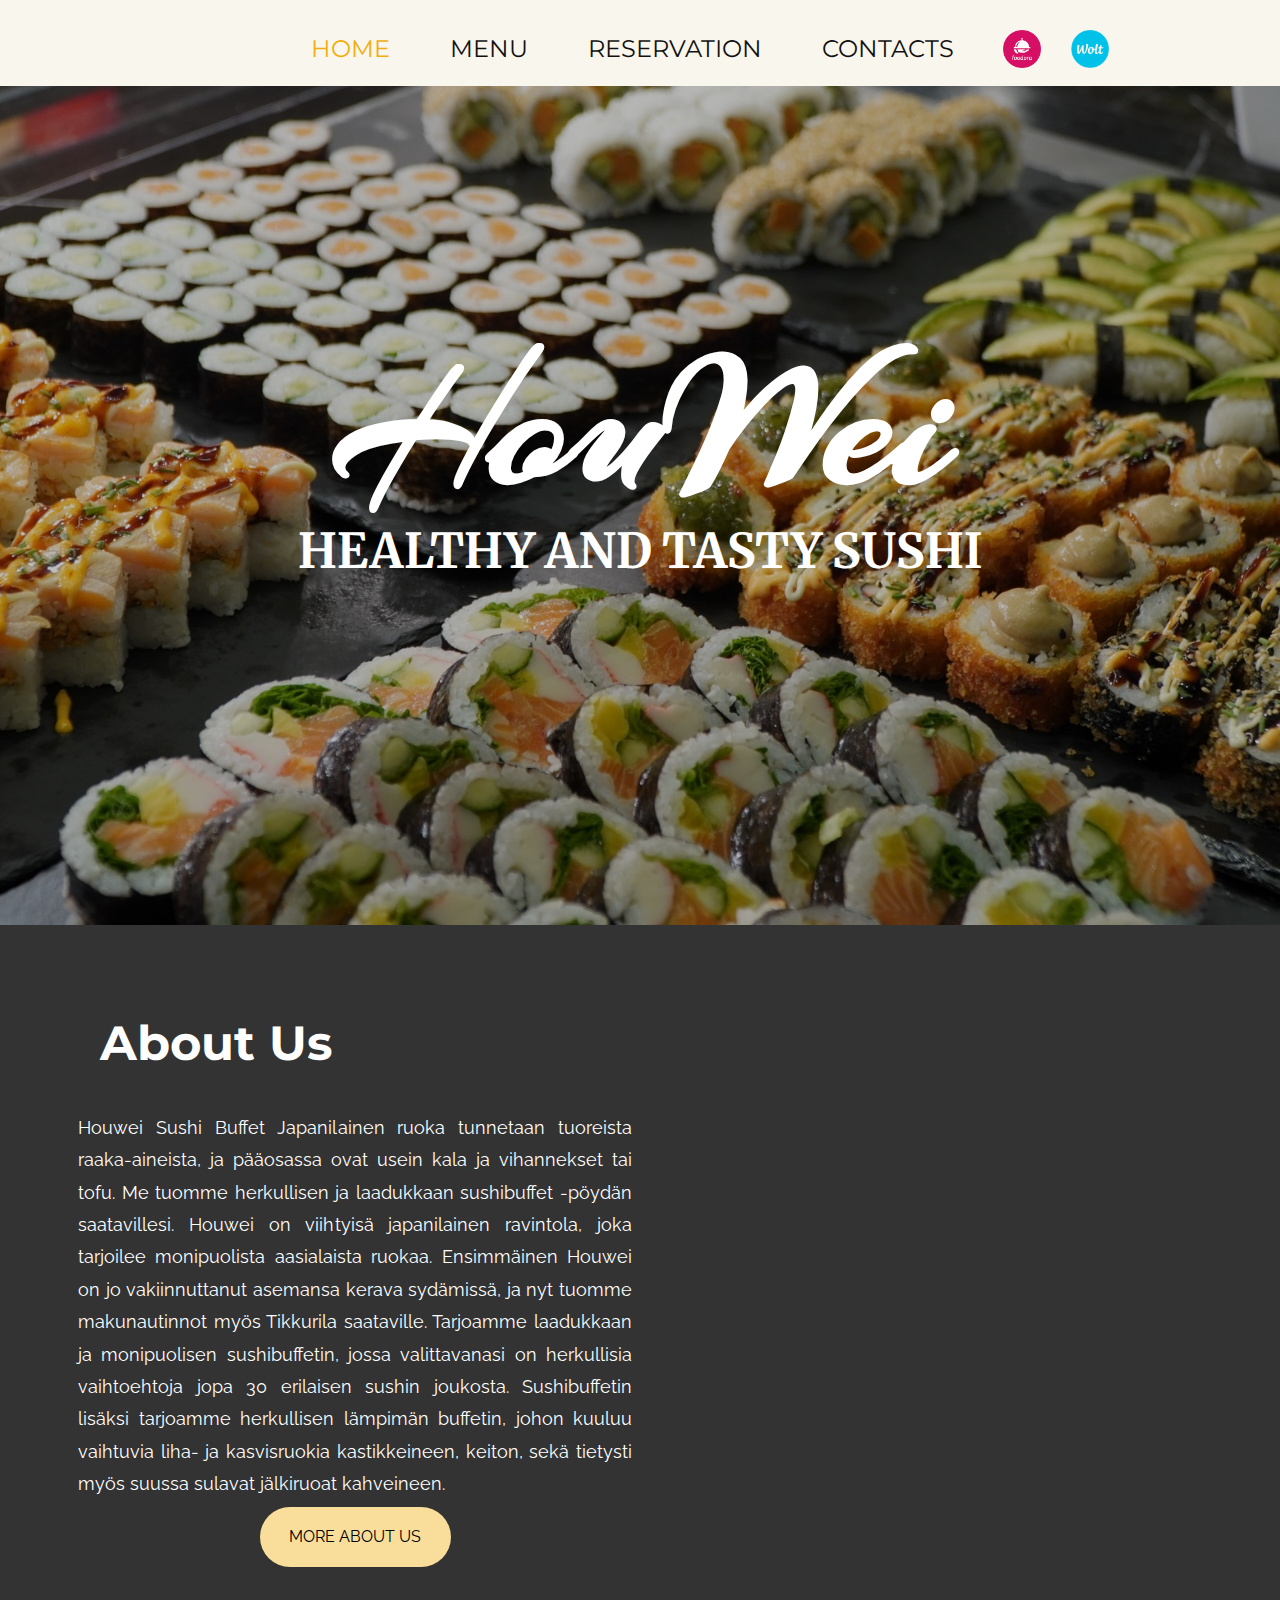
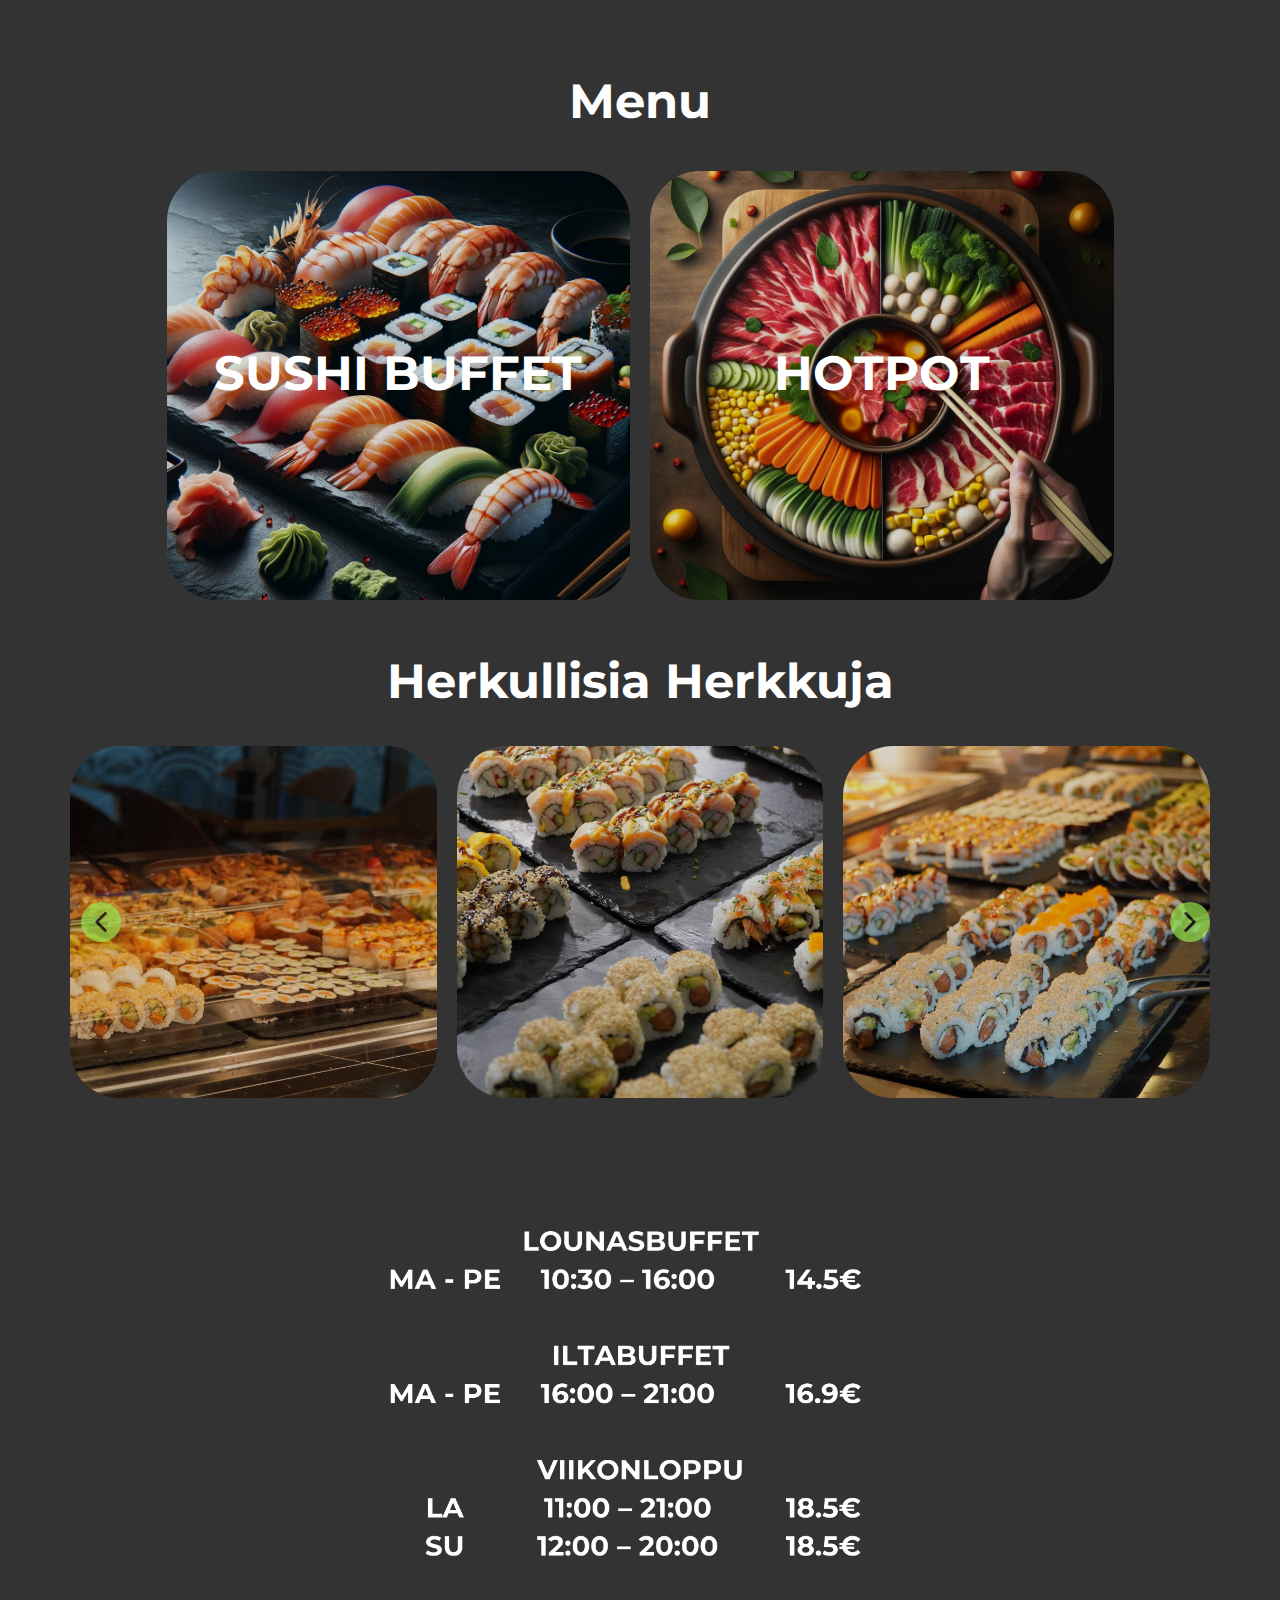
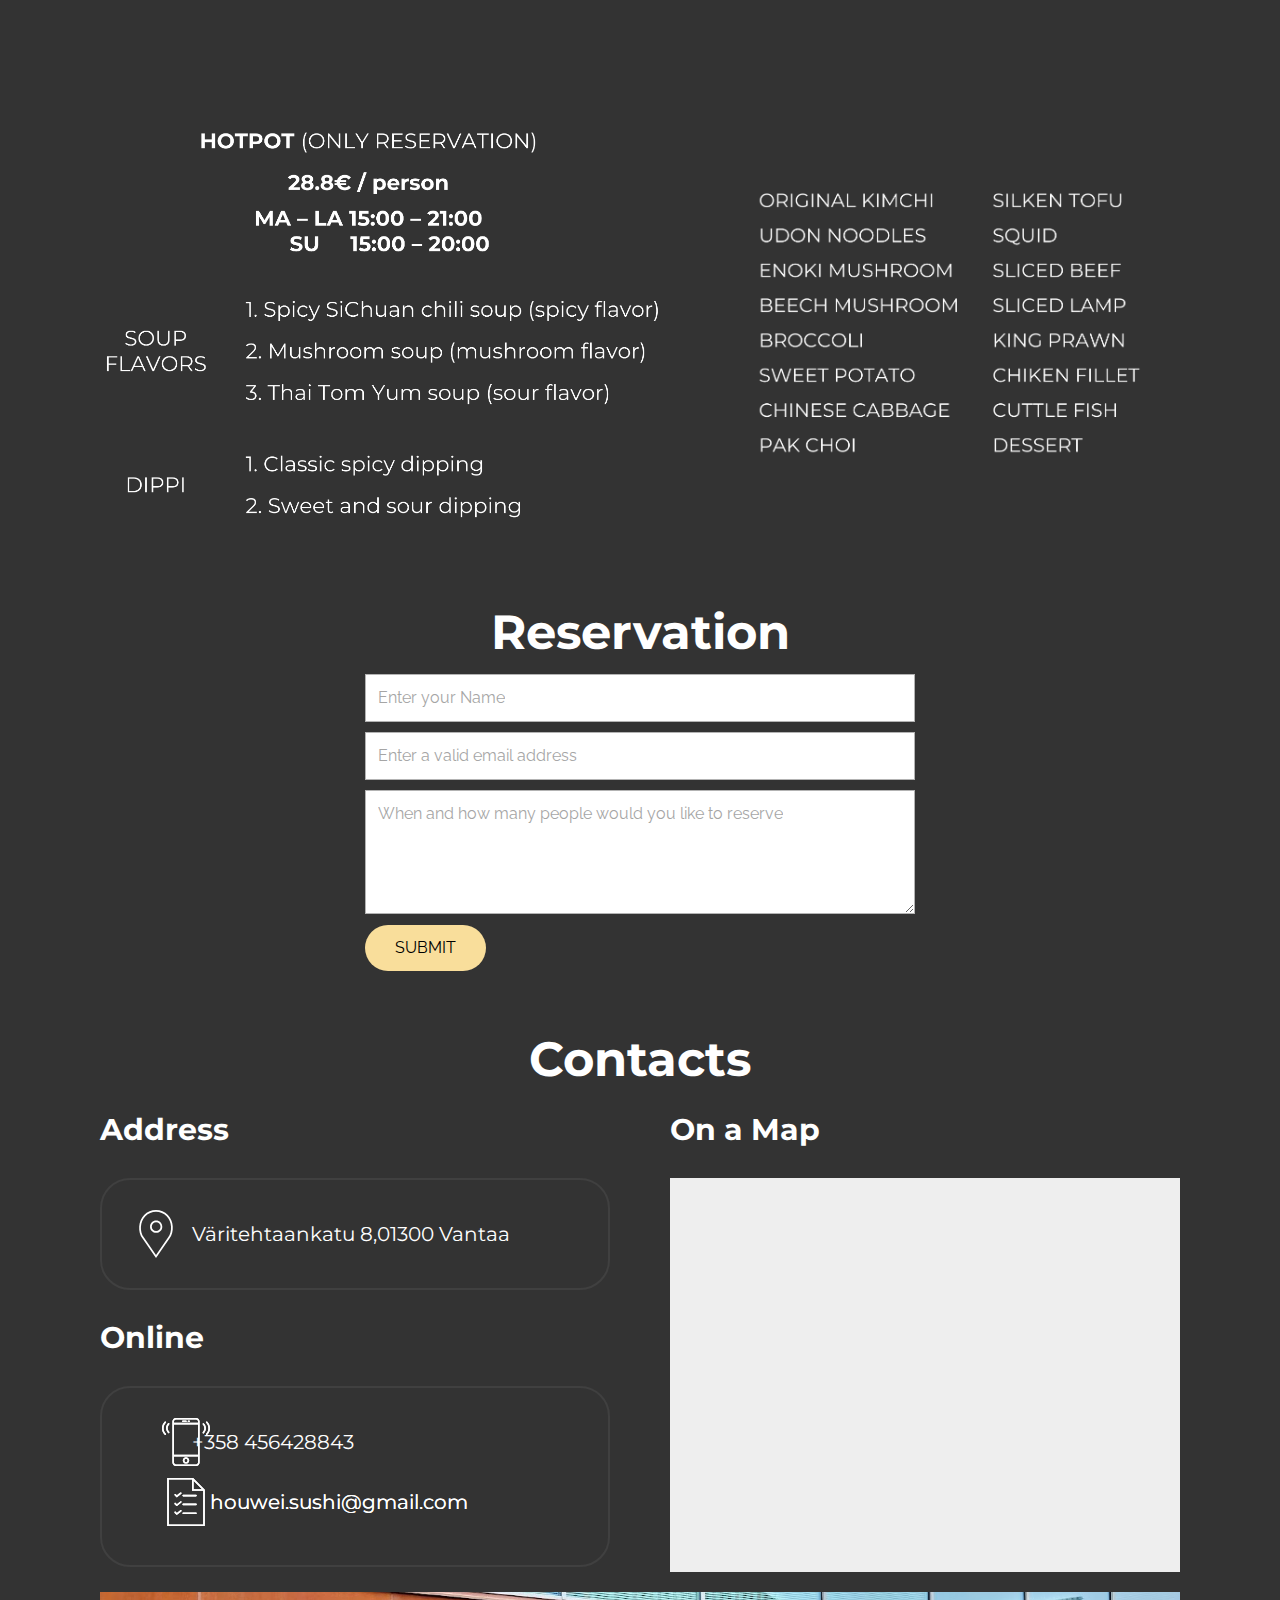
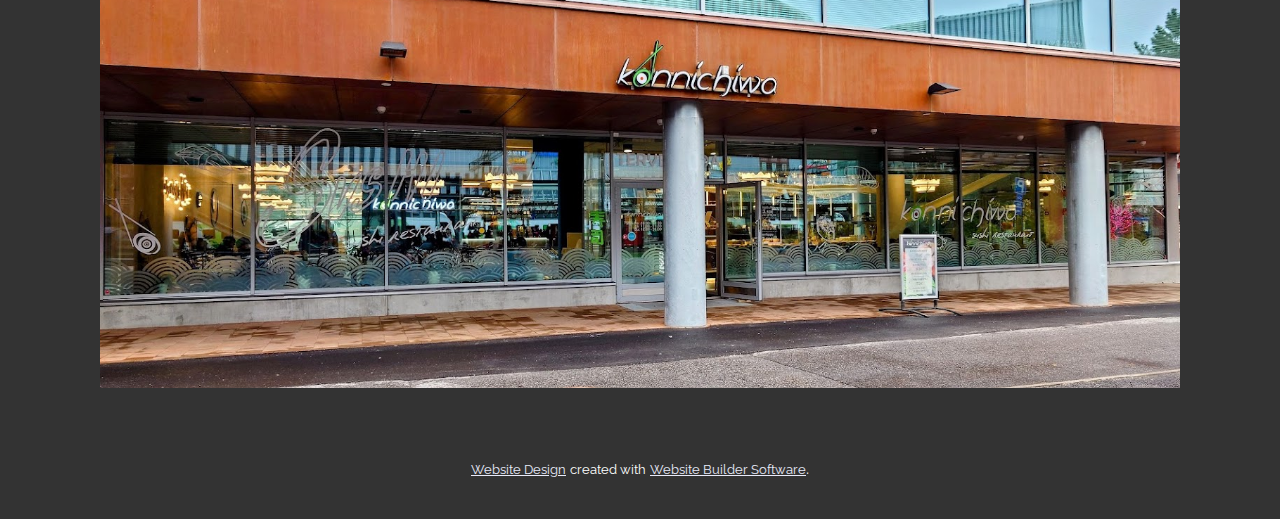
<file: index.html>
<!DOCTYPE html>
<html style="font-size: 16px;" lang="en"><head>
    <meta name="viewport" content="width=device-width, initial-scale=1.0">
    <meta charset="utf-8">
    <meta name="keywords" content="Poke Bowls, Fresh, Healthy and Tasty, to every bowl, Healthy and tasty, Healthy and tasty, on the Planet, our poke bowls, contacts">
    <meta name="description" content="">
    <title>HouWei</title>
    <link rel="stylesheet" href="nicepage.css" media="screen">
<link rel="stylesheet" href="HouWei.css" media="screen">
    <script class="u-script" type="text/javascript" src="jquery.js" defer=""></script>
    <script class="u-script" type="text/javascript" src="nicepage.js" defer=""></script>
    <meta name="generator" content="Nicepage 6.2.1, nicepage.com">
    <meta name="referrer" content="origin">
    
    <link id="u-theme-google-font" rel="stylesheet" href="https://fonts.googleapis.com/css?family=Montserrat:100,100i,200,200i,300,300i,400,400i,500,500i,600,600i,700,700i,800,800i,900,900i|Raleway:100,100i,200,200i,300,300i,400,400i,500,500i,600,600i,700,700i,800,800i,900,900i">
    <link id="u-page-google-font" rel="stylesheet" href="https://fonts.googleapis.com/css?family=Merriweather:300,300i,400,400i,700,700i,900,900i|Montserrat:100,100i,200,200i,300,300i,400,400i,500,500i,600,600i,700,700i,800,800i,900,900i|Arizonia:400">
    
    
    
    
    
    
    
    
    
    
    <script type="application/ld+json">{
		"@context": "http://schema.org",
		"@type": "Organization",
		"name": "WebSite6111993"
}</script>
    <meta name="theme-color" content="#4756c9">
    <meta property="og:title" content="HouWei">
    <meta property="og:type" content="website">
  <meta data-intl-tel-input-cdn-path="intlTelInput/"></head>
  <body data-home-page="HouWei.html" data-home-page-title="HouWei" data-path-to-root="./" data-include-products="false" class="u-body u-xl-mode" data-lang="en"><header class="u-clearfix u-header u-header" id="sec-03c7"><div class="u-clearfix u-sheet u-sheet-1">
        <nav class="u-align-center u-menu u-menu-dropdown u-offcanvas u-menu-1">
          <div class="menu-collapse u-custom-font u-font-montserrat" style="font-size: 1.5rem; letter-spacing: 0px; text-transform: uppercase; font-weight: 700;">
            <a class="u-button-style u-custom-left-right-menu-spacing u-custom-padding-bottom u-custom-text-active-color u-custom-text-hover-color u-custom-top-bottom-menu-spacing u-nav-link u-text-active-palette-1-base u-text-hover-palette-2-base" href="#">
              <svg class="u-svg-link" viewBox="0 0 24 24"><use xmlns:xlink="http://www.w3.org/1999/xlink" xlink:href="#menu-hamburger"></use></svg>
              <svg class="u-svg-content" version="1.1" id="menu-hamburger" viewBox="0 0 16 16" x="0px" y="0px" xmlns:xlink="http://www.w3.org/1999/xlink" xmlns="http://www.w3.org/2000/svg"><g><rect y="1" width="16" height="2"></rect><rect y="7" width="16" height="2"></rect><rect y="13" width="16" height="2"></rect>
</g></svg>
            </a>
          </div>
          <div class="u-custom-menu u-nav-container">
            <ul class="u-custom-font u-font-montserrat u-nav u-unstyled u-nav-1"><li class="u-nav-item"><a class="u-button-style u-nav-link u-text-active-palette-3-base u-text-hover-palette-3-light-2" href="HouWei.html" style="padding: 18px 30px;">Home</a>
</li><li class="u-nav-item"><a class="u-button-style u-nav-link u-text-active-palette-3-base u-text-hover-palette-3-light-2" href="#" style="padding: 18px 30px;">Menu</a><div class="u-nav-popup"><ul class="u-border-2 u-border-palette-1-light-3 u-h-spacing-20 u-nav u-unstyled u-v-spacing-10"><li class="u-nav-item"><a class="u-button-style u-file-link u-grey-80 u-nav-link" href="files/houwei.hinta.pdf" target="_blank">Sushi Buffet</a>
</li><li class="u-nav-item"><a class="u-button-style u-file-link u-grey-80 u-nav-link" href="files/hotpot.pdf" target="_blank">Hotpot</a>
</li></ul>
</div>
</li><li class="u-nav-item"><a class="u-button-style u-nav-link u-text-active-palette-3-base u-text-hover-palette-3-light-2" href="HouWei.html#sec-9e34" style="padding: 18px 30px;">Reservation</a>
</li><li class="u-nav-item"><a class="u-button-style u-nav-link u-text-active-palette-3-base u-text-hover-palette-3-light-2" href="HouWei.html#carousel_70b1" style="padding: 18px 30px;">Contacts</a>
</li></ul>
          </div>
          <div class="u-custom-menu u-nav-container-collapse">
            <div class="u-black u-container-style u-inner-container-layout u-opacity u-opacity-95 u-sidenav">
              <div class="u-inner-container-layout u-sidenav-overflow">
                <div class="u-menu-close"></div>
                <ul class="u-align-center u-nav u-popupmenu-items u-unstyled u-nav-3"><li class="u-nav-item"><a class="u-button-style u-nav-link" href="HouWei.html">Home</a>
</li><li class="u-nav-item"><a class="u-button-style u-nav-link" href="#">Menu</a><div class="u-nav-popup"><ul class="u-border-2 u-border-palette-1-light-3 u-h-spacing-20 u-nav u-unstyled u-v-spacing-10"><li class="u-nav-item"><a class="u-button-style u-file-link u-nav-link" href="files/houwei.hinta.pdf" target="_blank">Sushi Buffet</a>
</li><li class="u-nav-item"><a class="u-button-style u-file-link u-nav-link" href="files/hotpot.pdf" target="_blank">Hotpot</a>
</li></ul>
</div>
</li><li class="u-nav-item"><a class="u-button-style u-nav-link" href="HouWei.html#sec-9e34">Reservation</a>
</li><li class="u-nav-item"><a class="u-button-style u-nav-link" href="HouWei.html#carousel_70b1">Contacts</a>
</li></ul>
              </div>
            </div>
            <div class="u-black u-menu-overlay u-opacity u-opacity-70"></div>
          </div>
        </nav>
        <img class="u-image u-image-contain u-image-default u-preserve-proportions u-image-1" src="images/kisspng-foodora-gmbh-take-out-delivery-street-food-restaur-5b2f4567c7b182.229802861529824615818.png" alt="" data-image-width="512" data-image-height="512" data-href="https://www.foodora.fi/restaurant/otqb/houwei-sushi-tikkurila" data-target="_blank">
        <img class="u-image u-image-contain u-image-default u-image-2" src="images/wolt.png" alt="" data-image-width="472" data-image-height="471" data-href="https://wolt.com/fi/fin/vantaa/restaurant/houwei-tikkurila" data-target="_blank">
      </div></header>
    <section class="u-clearfix u-container-align-center u-image u-shading u-section-1" id="sec-0f12" data-image-width="6000" data-image-height="3191">
      <div class="u-clearfix u-sheet u-sheet-1">
        <h1 class="u-align-center u-custom-font u-text u-text-body-alt-color u-text-default u-text-1">HouWei</h1>
        <h2 class="u-align-center u-custom-font u-font-merriweather u-text u-text-default u-text-2">Healthy and Tasty Sushi</h2>
      </div>
    </section>
    <section class="u-clearfix u-grey-80 u-section-2" id="sec-0fbc">
      <div class="u-clearfix u-sheet u-sheet-1">
        <div class="data-layout-selected u-clearfix u-expanded-width u-layout-wrap u-layout-wrap-1">
          <div class="u-layout">
            <div class="u-layout-row">
              <div class="u-align-center-xs u-container-style u-layout-cell u-size-30 u-layout-cell-1">
                <div class="u-container-layout u-container-layout-1">
                  <h2 class="u-align-center-lg u-align-center-md u-align-center-sm u-align-center-xl u-text u-text-default u-text-1">About Us</h2>
                  <p class="u-align-justify-lg u-align-justify-md u-align-justify-sm u-align-justify-xl u-text u-text-default u-text-2"> Houwei Sushi Buffet Japanilainen ruoka tunnetaan tuoreista raaka-aineista, ja pääosassa ovat usein kala ja vihannekset tai tofu. Me tuomme herkullisen ja laadukkaan sushibuffet -pöydän saatavillesi. Houwei on viihtyisä japanilainen ravintola, joka tarjoilee monipuolista aasialaista ruokaa. Ensimmäinen Houwei on jo vakiinnuttanut asemansa kerava sydämissä, ja nyt tuomme makunautinnot myös Tikkurila saataville. Tarjoamme laadukkaan ja monipuolisen sushibuffetin, jossa valittavanasi on herkullisia vaihtoehtoja jopa 30 erilaisen sushin joukosta. Sushibuffetin lisäksi tarjoamme herkullisen lämpimän buffetin, johon kuuluu vaihtuvia liha- ja kasvisruokia kastikkeineen, keiton, sekä tietysti myös suussa sulavat jälkiruoat kahveineen.</p>
                  <a href="https://www.facebook.com/konnichiwatikkurila/" class="u-align-center-xs u-btn u-button-style u-btn-1" target="_blank">more about us</a>
                </div>
              </div>
              <div class="u-container-style u-layout-cell u-size-30 u-layout-cell-2">
                <div class="u-container-layout u-valign-middle-lg u-valign-middle-md u-valign-middle-xl u-valign-top-sm u-container-layout-2">
                  <div class="u-image u-image-circle u-preserve-proportions u-image-1" alt="" data-image-width="1920" data-image-height="1080" data-animation-name="customAnimationIn" data-animation-duration="2000"></div>
                </div>
              </div>
            </div>
          </div>
        </div>
      </div>
    </section>
    <section class="u-clearfix u-grey-80 u-section-3" id="sec-3a1a">
      <div class="u-clearfix u-sheet u-sheet-1">
        <h2 class="u-align-center u-text u-text-default u-text-1">Menu</h2>
        <div class="u-align-center u-expanded-width-xs u-list u-list-1">
          <div class="u-repeater u-repeater-1">
            <div class="u-container-style u-file-link u-image u-image-round u-list-item u-radius-50 u-repeater-item u-shading u-image-1" data-image-width="1024" data-image-height="1024" data-href="files/houwei.hinta.pdf" data-target="_blank">
              <div class="u-container-layout u-similar-container u-valign-middle-xs u-container-layout-1">
                <h6 class="u-align-center u-text u-text-default u-text-2">
                  <a class="u-active-none u-border-none u-btn u-button-link u-button-style u-file-link u-hover-none u-none u-text-body-alt-color u-btn-1" href="files/houwei.hinta.pdf" target="_blank">SuSHI Buffet</a>
                </h6>
              </div>
            </div>
            <div class="u-container-style u-file-link u-image u-image-round u-list-item u-radius-50 u-repeater-item u-shading u-image-2" data-image-width="1024" data-image-height="1024" data-href="files/hotpot.pdf" data-target="_blank">
              <div class="u-container-layout u-similar-container u-valign-middle-xs u-container-layout-2">
                <h6 class="u-align-center u-text u-text-default u-text-3">
                  <a class="u-active-none u-border-none u-btn u-button-link u-button-style u-file-link u-hover-none u-none u-text-body-alt-color u-btn-2" href="files/hotpot.pdf" target="_blank">Hotpot</a>
                </h6>
              </div>
            </div>
          </div>
        </div>
      </div>
    </section>
    <section class="u-clearfix u-grey-80 u-section-4" id="carousel_8b63">
      <div class="u-clearfix u-sheet u-sheet-1">
        <h2 class="u-align-center u-text u-text-default u-text-1"> Herkullisia Herkkuja</h2>
        <div class="u-expanded-width u-layout-horizontal u-list u-list-1">
          <div class="u-repeater u-repeater-1">
            <div class="u-container-style u-image u-image-round u-list-item u-radius-50 u-repeater-item u-shading u-image-1" data-image-width="6000" data-image-height="4000">
              <div class="u-container-layout u-similar-container u-container-layout-1"></div>
            </div>
            <div class="u-container-align-center u-container-style u-image u-image-round u-list-item u-radius-50 u-repeater-item u-shading u-image-2" data-image-width="6000" data-image-height="4000">
              <div class="u-container-layout u-similar-container u-container-layout-2"></div>
            </div>
            <div class="u-container-align-center u-container-style u-image u-image-round u-list-item u-radius-50 u-repeater-item u-shading u-image-3" data-image-width="6000" data-image-height="4000">
              <div class="u-container-layout u-similar-container u-container-layout-3"></div>
            </div>
            <div class="u-container-align-center u-container-style u-image u-image-round u-list-item u-radius-50 u-repeater-item u-shading u-image-4" data-image-width="6000" data-image-height="4000">
              <div class="u-container-layout u-similar-container u-container-layout-4"></div>
            </div>
            <div class="u-container-align-center u-container-style u-image u-image-round u-list-item u-radius-50 u-repeater-item u-shading u-image-5" data-image-width="6000" data-image-height="4000">
              <div class="u-container-layout u-similar-container u-container-layout-5"></div>
            </div>
            <div class="u-container-align-center u-container-style u-image u-image-round u-list-item u-radius-50 u-repeater-item u-shading u-image-6" data-image-width="6000" data-image-height="4000">
              <div class="u-container-layout u-similar-container u-container-layout-6"></div>
            </div>
            <div class="u-container-align-center u-container-style u-image u-image-round u-list-item u-radius-50 u-repeater-item u-shading u-image-7" data-image-width="6000" data-image-height="4000">
              <div class="u-container-layout u-similar-container u-container-layout-7"></div>
            </div>
            <div class="u-container-align-center u-container-style u-image u-image-round u-list-item u-radius-50 u-repeater-item u-shading u-image-8" data-image-width="1953" data-image-height="1123">
              <div class="u-container-layout u-similar-container u-container-layout-8"></div>
            </div>
            <div class="u-container-align-center u-container-style u-image u-image-round u-list-item u-radius-50 u-repeater-item u-shading u-image-9" data-image-width="6000" data-image-height="4000">
              <div class="u-container-layout u-similar-container u-container-layout-9"></div>
            </div>
            <div class="u-container-align-center u-container-style u-image u-image-round u-list-item u-radius-50 u-repeater-item u-shading u-image-10" data-image-width="6000" data-image-height="4000">
              <div class="u-container-layout u-similar-container u-container-layout-10"></div>
            </div>
            <div class="u-container-align-center u-container-style u-image u-image-round u-list-item u-radius-50 u-repeater-item u-shading u-image-11" data-image-width="6000" data-image-height="4000">
              <div class="u-container-layout u-similar-container u-container-layout-11"></div>
            </div>
          </div>
          <a class="u-gallery-nav u-gallery-nav-prev u-icon-circle u-opacity u-opacity-70 u-palette-4-base u-spacing-10 u-text-body-color u-gallery-nav-1" href="#" role="button">
            <span aria-hidden="true">
              <svg viewBox="0 0 451.847 451.847"><path d="M97.141,225.92c0-8.095,3.091-16.192,9.259-22.366L300.689,9.27c12.359-12.359,32.397-12.359,44.751,0
c12.354,12.354,12.354,32.388,0,44.748L173.525,225.92l171.903,171.909c12.354,12.354,12.354,32.391,0,44.744
c-12.354,12.365-32.386,12.365-44.745,0l-194.29-194.281C100.226,242.115,97.141,234.018,97.141,225.92z"></path></svg>
            </span>
            <span class="sr-only">
              <svg viewBox="0 0 451.847 451.847"><path d="M97.141,225.92c0-8.095,3.091-16.192,9.259-22.366L300.689,9.27c12.359-12.359,32.397-12.359,44.751,0
c12.354,12.354,12.354,32.388,0,44.748L173.525,225.92l171.903,171.909c12.354,12.354,12.354,32.391,0,44.744
c-12.354,12.365-32.386,12.365-44.745,0l-194.29-194.281C100.226,242.115,97.141,234.018,97.141,225.92z"></path></svg>
            </span>
          </a>
          <a class="u-gallery-nav u-gallery-nav-next u-icon-circle u-opacity u-opacity-70 u-palette-4-base u-spacing-10 u-text-body-color u-gallery-nav-2" href="#" role="button">
            <span aria-hidden="true">
              <svg viewBox="0 0 451.846 451.847"><path d="M345.441,248.292L151.154,442.573c-12.359,12.365-32.397,12.365-44.75,0c-12.354-12.354-12.354-32.391,0-44.744
L278.318,225.92L106.409,54.017c-12.354-12.359-12.354-32.394,0-44.748c12.354-12.359,32.391-12.359,44.75,0l194.287,194.284
c6.177,6.18,9.262,14.271,9.262,22.366C354.708,234.018,351.617,242.115,345.441,248.292z"></path></svg>
            </span>
            <span class="sr-only">
              <svg viewBox="0 0 451.846 451.847"><path d="M345.441,248.292L151.154,442.573c-12.359,12.365-32.397,12.365-44.75,0c-12.354-12.354-12.354-32.391,0-44.744
L278.318,225.92L106.409,54.017c-12.354-12.359-12.354-32.394,0-44.748c12.354-12.359,32.391-12.359,44.75,0l194.287,194.284
c6.177,6.18,9.262,14.271,9.262,22.366C354.708,234.018,351.617,242.115,345.441,248.292z"></path></svg>
            </span>
          </a>
        </div>
      </div>
    </section>
    <section class="u-clearfix u-color-scheme-u10 u-grey-80 u-section-5" id="sec-add0">
      <div class="u-clearfix u-sheet u-sheet-1">
        <div class="data-layout-selected u-clearfix u-expanded-width u-gutter-0 u-layout-wrap u-layout-wrap-1">
          <div class="u-gutter-0 u-layout">
            <div class="u-layout-row">
              <div class="u-size-60">
                <div class="u-layout-col">
                  <div class="u-align-left u-container-style u-layout-cell u-left-cell u-size-60 u-layout-cell-1">
                    <div class="u-container-layout u-valign-middle-xl u-container-layout-1">
                      <img class="u-absolute-hcenter-lg u-absolute-hcenter-md u-absolute-hcenter-sm u-absolute-hcenter-xs u-expanded-height-lg u-expanded-height-md u-expanded-height-sm u-expanded-height-xs u-image u-image-contain u-image-default u-image-1" src="images/price_buffet.png" alt="" data-image-width="3641" data-image-height="2410">
                    </div>
                  </div>
                </div>
              </div>
            </div>
          </div>
        </div>
      </div>
    </section>
    <section class="u-clearfix u-color-scheme-u10 u-grey-80 u-section-6" id="carousel_8781">
      <div class="u-clearfix u-sheet u-valign-middle-xl u-sheet-1">
        <div class="data-layout-selected u-clearfix u-expanded-width u-gutter-0 u-layout-wrap u-layout-wrap-1">
          <div class="u-gutter-0 u-layout">
            <div class="u-layout-row">
              <div class="u-size-60">
                <div class="u-layout-col">
                  <div class="u-align-left u-container-style u-layout-cell u-left-cell u-size-60 u-layout-cell-1">
                    <div class="u-container-layout u-container-layout-1">
                      <img class="u-image u-image-contain u-image-default u-image-1" src="images/price_hotpot4.png" alt="" data-image-width="4630" data-image-height="3190">
                      <img class="u-image u-image-contain u-image-default u-image-2" src="images/material_hotpot1.png" alt="" data-image-width="3905" data-image-height="2449">
                    </div>
                  </div>
                </div>
              </div>
            </div>
          </div>
        </div>
      </div>
    </section>
    <section class="u-clearfix u-grey-80 u-section-7" id="sec-9e34">
      <div class="u-clearfix u-sheet u-valign-middle u-sheet-1">
        <h2 class="u-align-center u-text u-text-default u-text-1">Reservation</h2>
        <div class="u-form u-form-1">
          <form action="https://forms.nicepagesrv.com/v2/form/process" class="u-clearfix u-form-spacing-10 u-form-vertical u-inner-form" style="padding: 10px" source="email" name="form-1">
            <div class="u-form-group u-form-name u-label-none">
              <label for="name-3b9a" class="u-label">Name</label>
              <input type="text" placeholder="Enter your Name" id="name-3b9a" name="name" class="u-input u-input-rectangle u-text-grey-70" required="">
            </div>
            <div class="u-form-email u-form-group u-label-none">
              <label for="email-3b9a" class="u-label">Email</label>
              <input type="email" placeholder="Enter a valid email address" id="email-3b9a" name="email" class="u-input u-input-rectangle u-text-grey-70" required="">
            </div>
            <div class="u-form-group u-form-message u-label-none">
              <label for="message-3b9a" class="u-label">Message</label>
              <textarea placeholder="When and how many people would you like to reserve" rows="4" cols="50" id="message-3b9a" name="message" class="u-input u-input-rectangle u-text-grey-70" required=""></textarea>
            </div>
            <div class="u-align-left u-form-group u-form-submit">
              <a href="#" class="u-btn u-btn-submit u-button-style">Submit</a>
              <input type="submit" value="submit" class="u-form-control-hidden">
            </div>
            <div class="u-form-send-message u-form-send-success"> Thank you! Your message has been sent. </div>
            <div class="u-form-send-error u-form-send-message"> Unable to send your message. Please fix errors then try again. </div>
            <input type="hidden" value="" name="recaptchaResponse">
            <input type="hidden" name="formServices" value="fdb67364-35c0-ca53-9411-f83afd1021f5">
          </form>
        </div>
      </div>
    </section>
    <section class="u-align-center u-clearfix u-grey-80 u-section-8" id="carousel_70b1">
      <div class="u-clearfix u-sheet u-sheet-1">
        <h2 class="u-text u-text-1">Contacts</h2>
        <div class="data-layout-selected u-clearfix u-expanded-width u-layout-wrap u-layout-wrap-1">
          <div class="u-layout">
            <div class="u-layout-row">
              <div class="u-container-style u-layout-cell u-size-30 u-layout-cell-1">
                <div class="u-container-layout u-container-layout-1">
                  <h3 class="u-text u-text-default u-text-2">Address</h3>
                  <div class="custom-expanded u-align-left-lg u-align-left-md u-align-left-sm u-align-left-xl u-border-2 u-border-grey-75 u-container-style u-expanded-width-lg u-expanded-width-md u-expanded-width-sm u-group u-radius u-shape-round u-group-1">
                    <div class="u-container-layout u-container-layout-2"><span class="u-icon u-icon-1"><svg class="u-svg-link" preserveAspectRatio="xMidYMin slice" viewBox="0 0 54.757 54.757" style=""><use xmlns:xlink="http://www.w3.org/1999/xlink" xlink:href="#svg-37f8"></use></svg><svg class="u-svg-content" viewBox="0 0 54.757 54.757" x="0px" y="0px" id="svg-37f8" style="enable-background:new 0 0 54.757 54.757;"><g><path d="M27.557,12c-3.859,0-7,3.141-7,7s3.141,7,7,7s7-3.141,7-7S31.416,12,27.557,12z M27.557,24c-2.757,0-5-2.243-5-5
		s2.243-5,5-5s5,2.243,5,5S30.314,24,27.557,24z"></path><path d="M40.94,5.617C37.318,1.995,32.502,0,27.38,0c-5.123,0-9.938,1.995-13.56,5.617c-6.703,6.702-7.536,19.312-1.804,26.952
		L27.38,54.757L42.721,32.6C48.476,24.929,47.643,12.319,40.94,5.617z M41.099,31.431L27.38,51.243L13.639,31.4
		C8.44,24.468,9.185,13.08,15.235,7.031C18.479,3.787,22.792,2,27.38,2s8.901,1.787,12.146,5.031
		C45.576,13.08,46.321,24.468,41.099,31.431z"></path>
</g></svg></span>
                      <h5 class="u-text u-text-3"> Väritehtaankatu 8,01300 Vantaa</h5>
                    </div>
                  </div>
                  <h3 class="u-text u-text-default u-text-4">Online</h3>
                  <div class="custom-expanded u-border-2 u-border-grey-75 u-container-style u-expanded-width-lg u-expanded-width-md u-expanded-width-sm u-expanded-width-xl u-group u-radius u-shape-round u-group-2">
                    <div class="u-container-layout u-container-layout-3"><span class="u-align-left-lg u-align-left-md u-align-left-sm u-align-left-xl u-icon u-icon-2"><svg class="u-svg-link" preserveAspectRatio="xMidYMin slice" viewBox="0 0 60 60" style=""><use xmlns:xlink="http://www.w3.org/1999/xlink" xlink:href="#svg-4c00"></use></svg><svg class="u-svg-content" viewBox="0 0 60 60" x="0px" y="0px" id="svg-4c00" style="enable-background:new 0 0 60 60;"><g><path d="M42.595,0H17.405C14.977,0,13,1.977,13,4.405v51.189C13,58.023,14.977,60,17.405,60h25.189C45.023,60,47,58.023,47,55.595
		V4.405C47,1.977,45.023,0,42.595,0z M15,8h30v38H15V8z M17.405,2h25.189C43.921,2,45,3.079,45,4.405V6H15V4.405
		C15,3.079,16.079,2,17.405,2z M42.595,58H17.405C16.079,58,15,56.921,15,55.595V48h30v7.595C45,56.921,43.921,58,42.595,58z"></path><path d="M30,49c-2.206,0-4,1.794-4,4s1.794,4,4,4s4-1.794,4-4S32.206,49,30,49z M30,55c-1.103,0-2-0.897-2-2s0.897-2,2-2
		s2,0.897,2,2S31.103,55,30,55z"></path><path d="M26,5h4c0.553,0,1-0.447,1-1s-0.447-1-1-1h-4c-0.553,0-1,0.447-1,1S25.447,5,26,5z"></path><path d="M33,5h1c0.553,0,1-0.447,1-1s-0.447-1-1-1h-1c-0.553,0-1,0.447-1,1S32.447,5,33,5z"></path><path d="M56.612,4.569c-0.391-0.391-1.023-0.391-1.414,0s-0.391,1.023,0,1.414c3.736,3.736,3.736,9.815,0,13.552
		c-0.391,0.391-0.391,1.023,0,1.414c0.195,0.195,0.451,0.293,0.707,0.293s0.512-0.098,0.707-0.293
		C61.128,16.434,61.128,9.085,56.612,4.569z"></path><path d="M52.401,6.845c-0.391-0.391-1.023-0.391-1.414,0s-0.391,1.023,0,1.414c1.237,1.237,1.918,2.885,1.918,4.639
		s-0.681,3.401-1.918,4.638c-0.391,0.391-0.391,1.023,0,1.414c0.195,0.195,0.451,0.293,0.707,0.293s0.512-0.098,0.707-0.293
		c1.615-1.614,2.504-3.764,2.504-6.052S54.017,8.459,52.401,6.845z"></path><path d="M4.802,5.983c0.391-0.391,0.391-1.023,0-1.414s-1.023-0.391-1.414,0c-4.516,4.516-4.516,11.864,0,16.38
		c0.195,0.195,0.451,0.293,0.707,0.293s0.512-0.098,0.707-0.293c0.391-0.391,0.391-1.023,0-1.414
		C1.065,15.799,1.065,9.72,4.802,5.983z"></path><path d="M9.013,6.569c-0.391-0.391-1.023-0.391-1.414,0c-1.615,1.614-2.504,3.764-2.504,6.052s0.889,4.438,2.504,6.053
		c0.195,0.195,0.451,0.293,0.707,0.293s0.512-0.098,0.707-0.293c0.391-0.391,0.391-1.023,0-1.414
		c-1.237-1.237-1.918-2.885-1.918-4.639S7.775,9.22,9.013,7.983C9.403,7.593,9.403,6.96,9.013,6.569z"></path>
</g></svg></span><span class="u-align-left-xl u-icon u-icon-3"><svg class="u-svg-link" preserveAspectRatio="xMidYMin slice" viewBox="0 0 60 60" style=""><use xmlns:xlink="http://www.w3.org/1999/xlink" xlink:href="#svg-3f15"></use></svg><svg class="u-svg-content" viewBox="0 0 60 60" x="0px" y="0px" id="svg-3f15" style="enable-background:new 0 0 60 60;"><g><path d="M42.595,0H17.405C14.977,0,13,1.977,13,4.405v51.189C13,58.023,14.977,60,17.405,60h25.189C45.023,60,47,58.023,47,55.595
		V4.405C47,1.977,45.023,0,42.595,0z M15,8h30v38H15V8z M17.405,2h25.189C43.921,2,45,3.079,45,4.405V6H15V4.405
		C15,3.079,16.079,2,17.405,2z M42.595,58H17.405C16.079,58,15,56.921,15,55.595V48h30v7.595C45,56.921,43.921,58,42.595,58z"></path><path d="M30,49c-2.206,0-4,1.794-4,4s1.794,4,4,4s4-1.794,4-4S32.206,49,30,49z M30,55c-1.103,0-2-0.897-2-2s0.897-2,2-2
		s2,0.897,2,2S31.103,55,30,55z"></path><path d="M26,5h4c0.553,0,1-0.447,1-1s-0.447-1-1-1h-4c-0.553,0-1,0.447-1,1S25.447,5,26,5z"></path><path d="M33,5h1c0.553,0,1-0.447,1-1s-0.447-1-1-1h-1c-0.553,0-1,0.447-1,1S32.447,5,33,5z"></path><path d="M56.612,4.569c-0.391-0.391-1.023-0.391-1.414,0s-0.391,1.023,0,1.414c3.736,3.736,3.736,9.815,0,13.552
		c-0.391,0.391-0.391,1.023,0,1.414c0.195,0.195,0.451,0.293,0.707,0.293s0.512-0.098,0.707-0.293
		C61.128,16.434,61.128,9.085,56.612,4.569z"></path><path d="M52.401,6.845c-0.391-0.391-1.023-0.391-1.414,0s-0.391,1.023,0,1.414c1.237,1.237,1.918,2.885,1.918,4.639
		s-0.681,3.401-1.918,4.638c-0.391,0.391-0.391,1.023,0,1.414c0.195,0.195,0.451,0.293,0.707,0.293s0.512-0.098,0.707-0.293
		c1.615-1.614,2.504-3.764,2.504-6.052S54.017,8.459,52.401,6.845z"></path><path d="M4.802,5.983c0.391-0.391,0.391-1.023,0-1.414s-1.023-0.391-1.414,0c-4.516,4.516-4.516,11.864,0,16.38
		c0.195,0.195,0.451,0.293,0.707,0.293s0.512-0.098,0.707-0.293c0.391-0.391,0.391-1.023,0-1.414
		C1.065,15.799,1.065,9.72,4.802,5.983z"></path><path d="M9.013,6.569c-0.391-0.391-1.023-0.391-1.414,0c-1.615,1.614-2.504,3.764-2.504,6.052s0.889,4.438,2.504,6.053
		c0.195,0.195,0.451,0.293,0.707,0.293s0.512-0.098,0.707-0.293c0.391-0.391,0.391-1.023,0-1.414
		c-1.237-1.237-1.918-2.885-1.918-4.639S7.775,9.22,9.013,7.983C9.403,7.593,9.403,6.96,9.013,6.569z"></path>
</g></svg></span>
                      <h5 class="u-align-left-xl u-text u-text-5">+358 ​456428843</h5><span class="u-icon u-icon-4"><svg class="u-svg-link" preserveAspectRatio="xMidYMin slice" viewBox="0 0 60 60" style=""><use xmlns:xlink="http://www.w3.org/1999/xlink" xlink:href="#svg-a30d"></use></svg><svg class="u-svg-content" viewBox="0 0 60 60" x="0px" y="0px" id="svg-a30d" style="enable-background:new 0 0 60 60;"><g><path d="M38.914,0H6.5v60h47V14.586L38.914,0z M39.5,3.414L50.086,14H39.5V3.414z M8.5,58V2h29v14h14v42H8.5z"></path><path d="M42.5,21h-16c-0.552,0-1,0.447-1,1s0.448,1,1,1h16c0.552,0,1-0.447,1-1S43.052,21,42.5,21z"></path><path d="M22.875,18.219l-4.301,3.441l-1.367-1.367c-0.391-0.391-1.023-0.391-1.414,0s-0.391,1.023,0,1.414l2,2
		C17.987,23.901,18.243,24,18.5,24c0.22,0,0.441-0.072,0.624-0.219l5-4c0.432-0.346,0.501-0.975,0.156-1.406
		C23.936,17.943,23.306,17.874,22.875,18.219z"></path><path d="M42.5,32h-16c-0.552,0-1,0.447-1,1s0.448,1,1,1h16c0.552,0,1-0.447,1-1S43.052,32,42.5,32z"></path><path d="M22.875,29.219l-4.301,3.441l-1.367-1.367c-0.391-0.391-1.023-0.391-1.414,0s-0.391,1.023,0,1.414l2,2
		C17.987,34.901,18.243,35,18.5,35c0.22,0,0.441-0.072,0.624-0.219l5-4c0.432-0.346,0.501-0.975,0.156-1.406
		C23.936,28.943,23.306,28.874,22.875,29.219z"></path><path d="M42.5,43h-16c-0.552,0-1,0.447-1,1s0.448,1,1,1h16c0.552,0,1-0.447,1-1S43.052,43,42.5,43z"></path><path d="M22.875,40.219l-4.301,3.441l-1.367-1.367c-0.391-0.391-1.023-0.391-1.414,0s-0.391,1.023,0,1.414l2,2
		C17.987,45.901,18.243,46,18.5,46c0.22,0,0.441-0.072,0.624-0.219l5-4c0.432-0.346,0.501-0.975,0.156-1.406
		C23.936,39.943,23.306,39.874,22.875,40.219z"></path>
</g></svg></span><span class="u-icon u-icon-5"><svg class="u-svg-link" preserveAspectRatio="xMidYMin slice" viewBox="0 0 60 60" style=""><use xmlns:xlink="http://www.w3.org/1999/xlink" xlink:href="#svg-a476"></use></svg><svg class="u-svg-content" viewBox="0 0 60 60" x="0px" y="0px" id="svg-a476" style="enable-background:new 0 0 60 60;"><g><path d="M38.914,0H6.5v60h47V14.586L38.914,0z M39.5,3.414L50.086,14H39.5V3.414z M8.5,58V2h29v14h14v42H8.5z"></path><path d="M42.5,21h-16c-0.552,0-1,0.447-1,1s0.448,1,1,1h16c0.552,0,1-0.447,1-1S43.052,21,42.5,21z"></path><path d="M22.875,18.219l-4.301,3.441l-1.367-1.367c-0.391-0.391-1.023-0.391-1.414,0s-0.391,1.023,0,1.414l2,2
		C17.987,23.901,18.243,24,18.5,24c0.22,0,0.441-0.072,0.624-0.219l5-4c0.432-0.346,0.501-0.975,0.156-1.406
		C23.936,17.943,23.306,17.874,22.875,18.219z"></path><path d="M42.5,32h-16c-0.552,0-1,0.447-1,1s0.448,1,1,1h16c0.552,0,1-0.447,1-1S43.052,32,42.5,32z"></path><path d="M22.875,29.219l-4.301,3.441l-1.367-1.367c-0.391-0.391-1.023-0.391-1.414,0s-0.391,1.023,0,1.414l2,2
		C17.987,34.901,18.243,35,18.5,35c0.22,0,0.441-0.072,0.624-0.219l5-4c0.432-0.346,0.501-0.975,0.156-1.406
		C23.936,28.943,23.306,28.874,22.875,29.219z"></path><path d="M42.5,43h-16c-0.552,0-1,0.447-1,1s0.448,1,1,1h16c0.552,0,1-0.447,1-1S43.052,43,42.5,43z"></path><path d="M22.875,40.219l-4.301,3.441l-1.367-1.367c-0.391-0.391-1.023-0.391-1.414,0s-0.391,1.023,0,1.414l2,2
		C17.987,45.901,18.243,46,18.5,46c0.22,0,0.441-0.072,0.624-0.219l5-4c0.432-0.346,0.501-0.975,0.156-1.406
		C23.936,39.943,23.306,39.874,22.875,40.219z"></path>
</g></svg></span>
                      <h5 class="u-text u-text-6"> houwei.sushi@gmail.com</h5>
                      <h5 class="u-text u-text-7"> houwei.sushi@gmail.com</h5>
                    </div>
                  </div>
                </div>
              </div>
              <div class="u-container-style u-layout-cell u-size-30 u-layout-cell-2">
                <div class="u-container-layout u-container-layout-4">
                  <h3 class="u-text u-text-default u-text-8">On a Map</h3>
                  <div class="u-expanded-width u-grey-light-2 u-map u-map-1">
                    <div class="embed-responsive">
                      <iframe class="embed-responsive-item" src="https://maps.google.com/maps?output=embed&amp;q=V%C3%A4ritehtaankatu%208%2C%2001300%20Vantaa&amp;z=10&amp;t=m" data-map="[base64]"></iframe>
                    </div>
                  </div>
                </div>
              </div>
            </div>
          </div>
        </div>
        <img class="u-image u-image-default u-image-1" src="images/AF1QipPDfnQN4HFeuLgH-6dalRTnfZi2-ODiYuiMvQqks1536.jpg" alt="" data-image-width="1536" data-image-height="694">
      </div>
    </section>
    
    
    
    
    <section class="u-backlink u-clearfix u-grey-80">
      <a class="u-link" href="https://nicepage.com/website-design" target="_blank">
        <span>Website Design</span>
      </a>
      <p class="u-text">
        <span>created with</span>
      </p>
      <a class="u-link" href="" target="_blank">
        <span>Website Builder Software</span>
      </a>. 
    </section><span style="height: 64px; width: 64px; margin-left: 0px; margin-right: auto; margin-top: 0px; background-image: none; right: 20px; bottom: 20px; padding: 15px" class="u-back-to-top u-icon u-icon-circle u-opacity u-opacity-85 u-palette-1-base u-spacing-15" data-href="#">
        <svg class="u-svg-link" preserveAspectRatio="xMidYMin slice" viewBox="0 0 551.13 551.13"><use xmlns:xlink="http://www.w3.org/1999/xlink" xlink:href="#svg-1d98"></use></svg>
        <svg class="u-svg-content" enable-background="new 0 0 551.13 551.13" viewBox="0 0 551.13 551.13" xmlns="http://www.w3.org/2000/svg" id="svg-1d98"><path d="m275.565 189.451 223.897 223.897h51.668l-275.565-275.565-275.565 275.565h51.668z"></path></svg>
    </span>
  
</body></html>
</file>
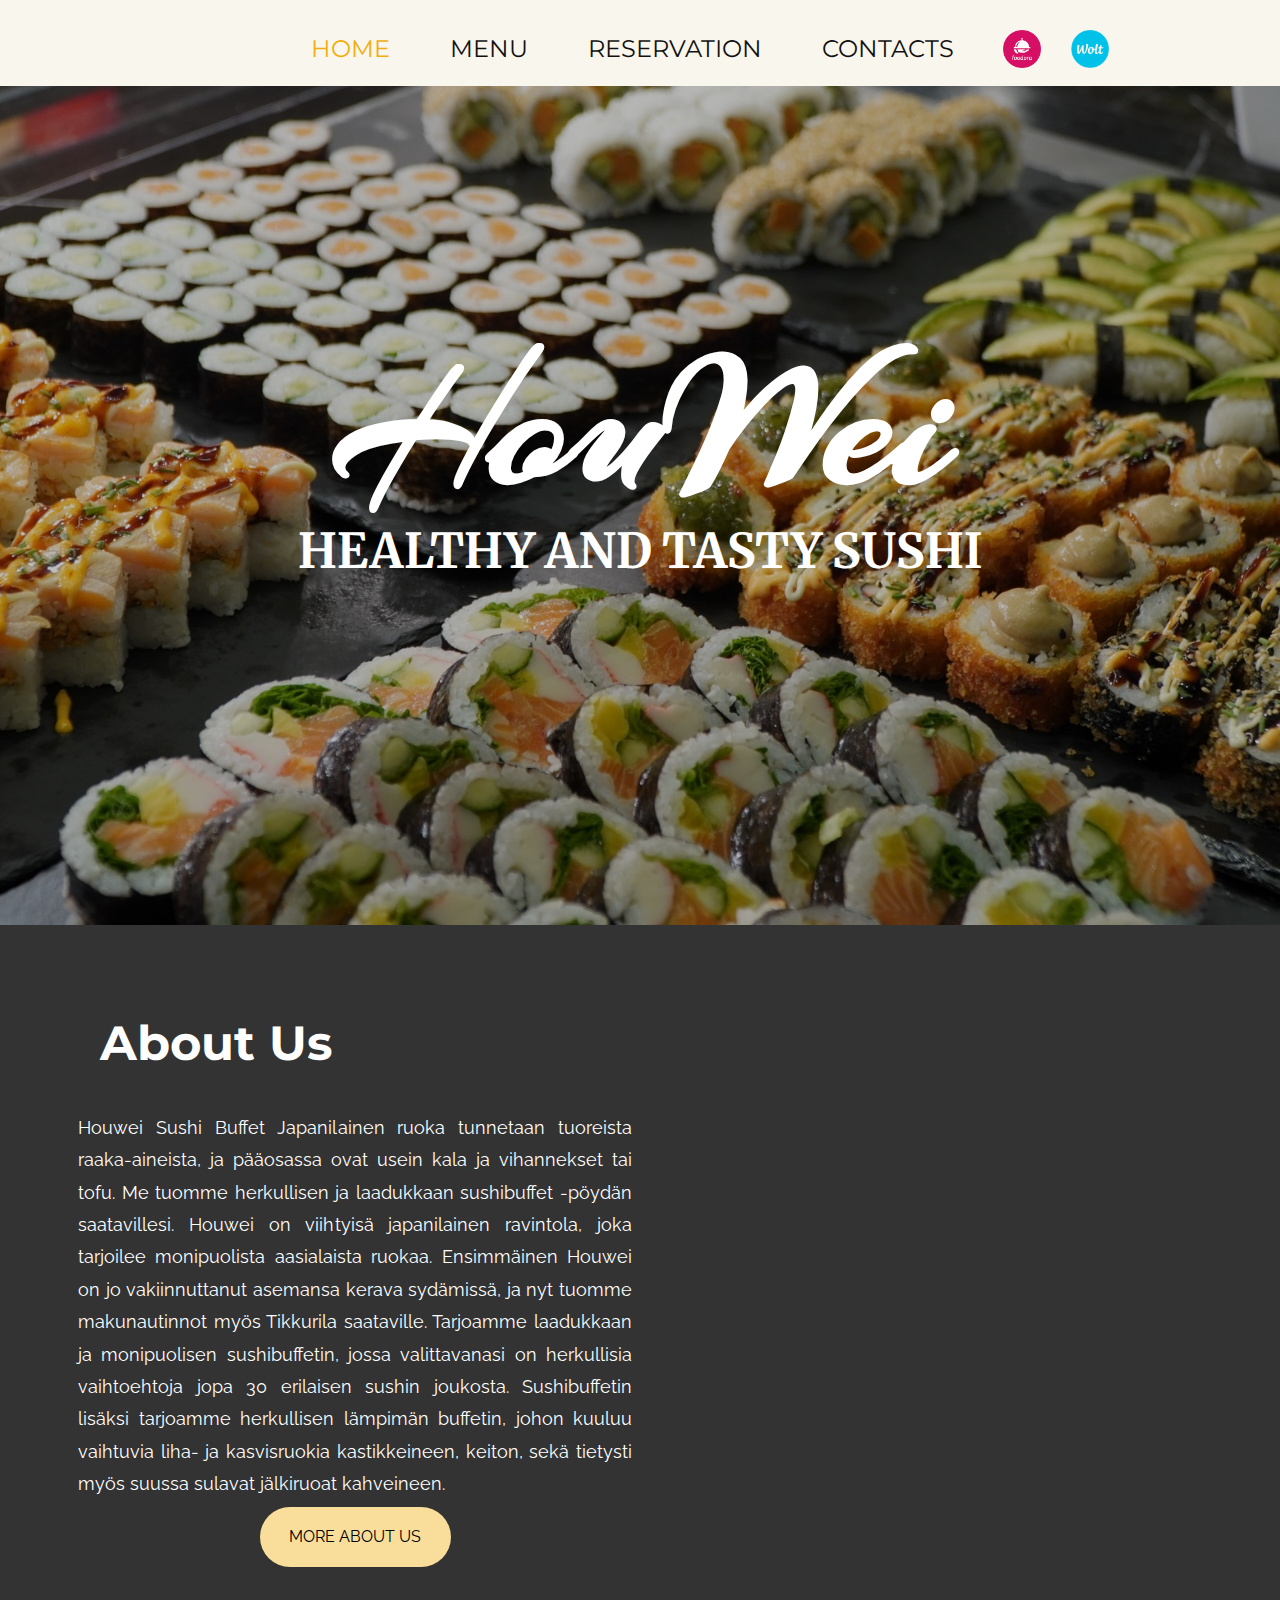
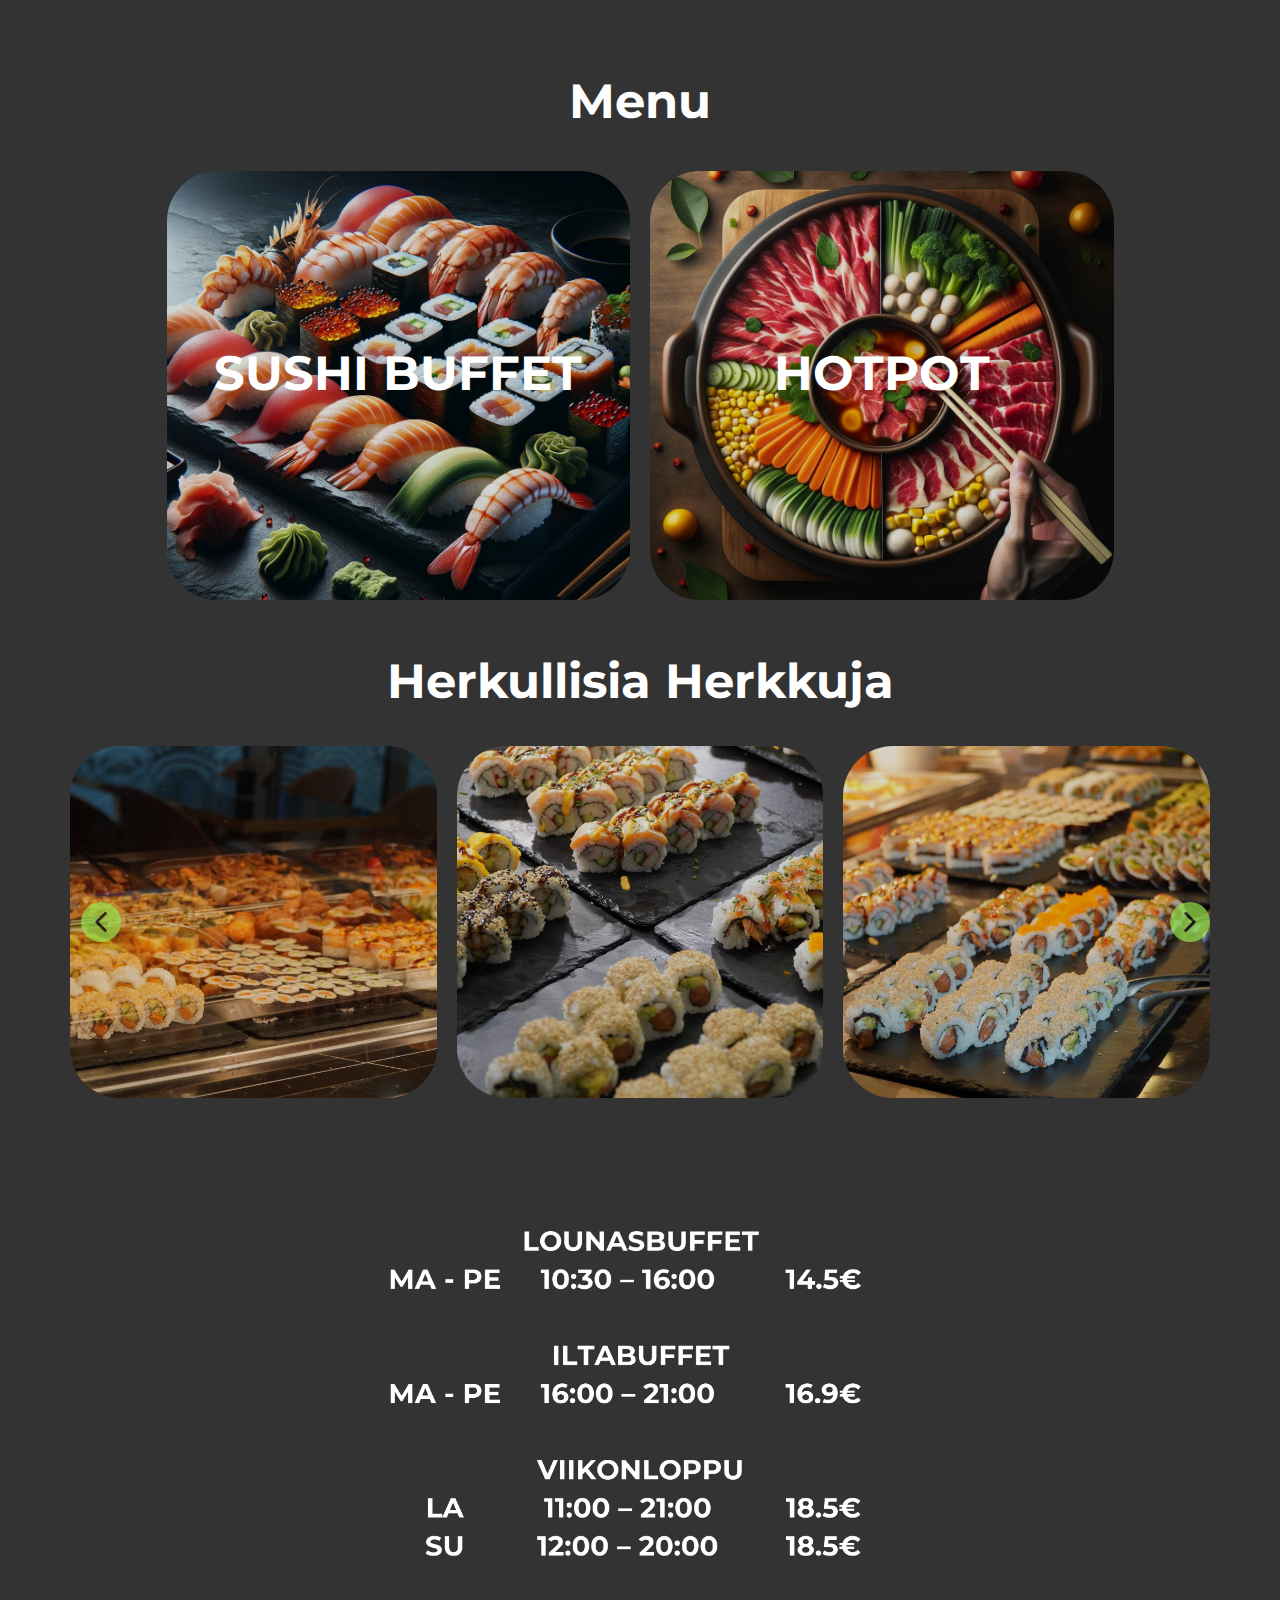
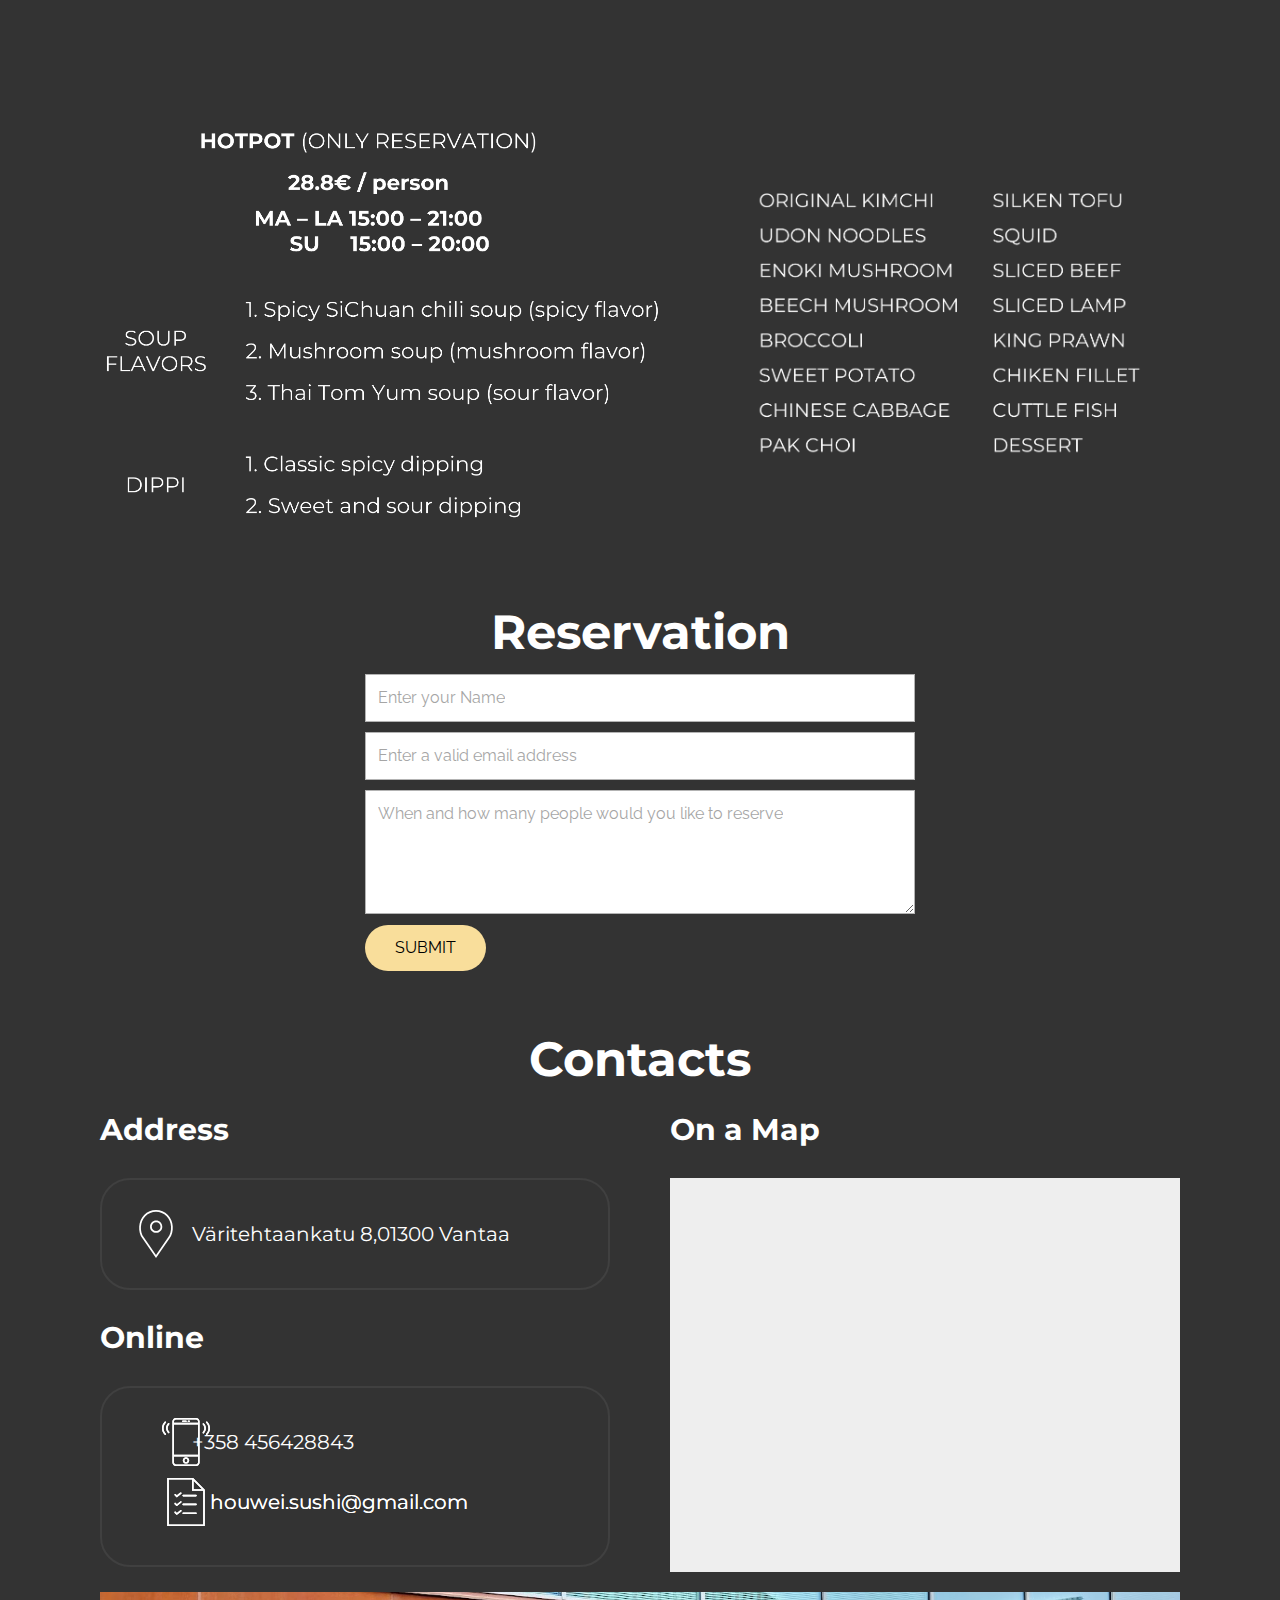
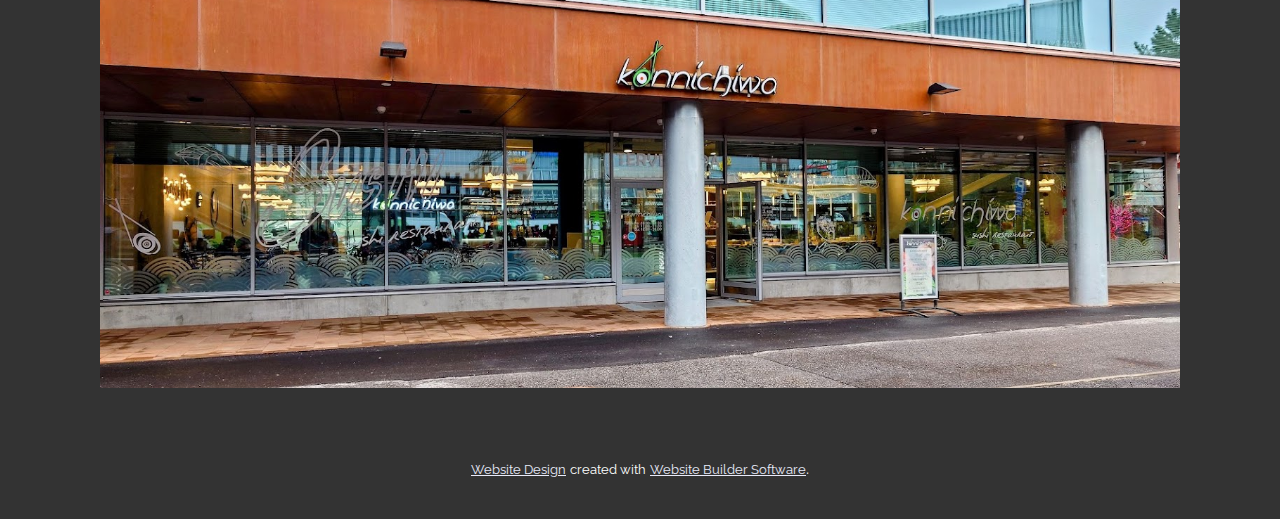
<file: HouWei.html>
<!DOCTYPE html>
<html style="font-size: 16px;" lang="en"><head>
    <meta name="viewport" content="width=device-width, initial-scale=1.0">
    <meta charset="utf-8">
    <meta name="keywords" content="Poke Bowls, Fresh, Healthy and Tasty, to every bowl, Healthy and tasty, Healthy and tasty, on the Planet, our poke bowls, contacts">
    <meta name="description" content="">
    <title>HouWei</title>
    <link rel="stylesheet" href="nicepage.css" media="screen">
<link rel="stylesheet" href="HouWei.css" media="screen">
    <script class="u-script" type="text/javascript" src="jquery.js" defer=""></script>
    <script class="u-script" type="text/javascript" src="nicepage.js" defer=""></script>
    <meta name="generator" content="Nicepage 6.2.1, nicepage.com">
    <meta name="referrer" content="origin">
    
    <link id="u-theme-google-font" rel="stylesheet" href="https://fonts.googleapis.com/css?family=Montserrat:100,100i,200,200i,300,300i,400,400i,500,500i,600,600i,700,700i,800,800i,900,900i|Raleway:100,100i,200,200i,300,300i,400,400i,500,500i,600,600i,700,700i,800,800i,900,900i">
    <link id="u-page-google-font" rel="stylesheet" href="https://fonts.googleapis.com/css?family=Merriweather:300,300i,400,400i,700,700i,900,900i|Montserrat:100,100i,200,200i,300,300i,400,400i,500,500i,600,600i,700,700i,800,800i,900,900i|Arizonia:400">
    
    
    
    
    
    
    
    
    
    
    <script type="application/ld+json">{
		"@context": "http://schema.org",
		"@type": "Organization",
		"name": "WebSite6111993"
}</script>
    <meta name="theme-color" content="#4756c9">
    <meta property="og:title" content="HouWei">
    <meta property="og:type" content="website">
  <meta data-intl-tel-input-cdn-path="intlTelInput/"></head>
  <body data-path-to-root="./" data-include-products="false" class="u-body u-xl-mode" data-lang="en"><header class="u-clearfix u-header u-header" id="sec-03c7"><div class="u-clearfix u-sheet u-sheet-1">
        <nav class="u-align-center u-menu u-menu-dropdown u-offcanvas u-menu-1">
          <div class="menu-collapse u-custom-font u-font-montserrat" style="font-size: 1.5rem; letter-spacing: 0px; text-transform: uppercase; font-weight: 700;">
            <a class="u-button-style u-custom-left-right-menu-spacing u-custom-padding-bottom u-custom-text-active-color u-custom-text-hover-color u-custom-top-bottom-menu-spacing u-nav-link u-text-active-palette-1-base u-text-hover-palette-2-base" href="#">
              <svg class="u-svg-link" viewBox="0 0 24 24"><use xmlns:xlink="http://www.w3.org/1999/xlink" xlink:href="#menu-hamburger"></use></svg>
              <svg class="u-svg-content" version="1.1" id="menu-hamburger" viewBox="0 0 16 16" x="0px" y="0px" xmlns:xlink="http://www.w3.org/1999/xlink" xmlns="http://www.w3.org/2000/svg"><g><rect y="1" width="16" height="2"></rect><rect y="7" width="16" height="2"></rect><rect y="13" width="16" height="2"></rect>
</g></svg>
            </a>
          </div>
          <div class="u-custom-menu u-nav-container">
            <ul class="u-custom-font u-font-montserrat u-nav u-unstyled u-nav-1"><li class="u-nav-item"><a class="u-button-style u-nav-link u-text-active-palette-3-base u-text-hover-palette-3-light-2" href="HouWei.html" style="padding: 18px 30px;">Home</a>
</li><li class="u-nav-item"><a class="u-button-style u-nav-link u-text-active-palette-3-base u-text-hover-palette-3-light-2" href="#" style="padding: 18px 30px;">Menu</a><div class="u-nav-popup"><ul class="u-border-2 u-border-palette-1-light-3 u-h-spacing-20 u-nav u-unstyled u-v-spacing-10"><li class="u-nav-item"><a class="u-button-style u-file-link u-grey-80 u-nav-link" href="files/houwei.hinta.pdf" target="_blank">Sushi Buffet</a>
</li><li class="u-nav-item"><a class="u-button-style u-file-link u-grey-80 u-nav-link" href="files/hotpot.pdf" target="_blank">Hotpot</a>
</li></ul>
</div>
</li><li class="u-nav-item"><a class="u-button-style u-nav-link u-text-active-palette-3-base u-text-hover-palette-3-light-2" href="HouWei.html#sec-9e34" style="padding: 18px 30px;">Reservation</a>
</li><li class="u-nav-item"><a class="u-button-style u-nav-link u-text-active-palette-3-base u-text-hover-palette-3-light-2" href="HouWei.html#carousel_70b1" style="padding: 18px 30px;">Contacts</a>
</li></ul>
          </div>
          <div class="u-custom-menu u-nav-container-collapse">
            <div class="u-black u-container-style u-inner-container-layout u-opacity u-opacity-95 u-sidenav">
              <div class="u-inner-container-layout u-sidenav-overflow">
                <div class="u-menu-close"></div>
                <ul class="u-align-center u-nav u-popupmenu-items u-unstyled u-nav-3"><li class="u-nav-item"><a class="u-button-style u-nav-link" href="HouWei.html">Home</a>
</li><li class="u-nav-item"><a class="u-button-style u-nav-link" href="#">Menu</a><div class="u-nav-popup"><ul class="u-border-2 u-border-palette-1-light-3 u-h-spacing-20 u-nav u-unstyled u-v-spacing-10"><li class="u-nav-item"><a class="u-button-style u-file-link u-nav-link" href="files/houwei.hinta.pdf" target="_blank">Sushi Buffet</a>
</li><li class="u-nav-item"><a class="u-button-style u-file-link u-nav-link" href="files/hotpot.pdf" target="_blank">Hotpot</a>
</li></ul>
</div>
</li><li class="u-nav-item"><a class="u-button-style u-nav-link" href="HouWei.html#sec-9e34">Reservation</a>
</li><li class="u-nav-item"><a class="u-button-style u-nav-link" href="HouWei.html#carousel_70b1">Contacts</a>
</li></ul>
              </div>
            </div>
            <div class="u-black u-menu-overlay u-opacity u-opacity-70"></div>
          </div>
        </nav>
        <img class="u-image u-image-contain u-image-default u-preserve-proportions u-image-1" src="images/kisspng-foodora-gmbh-take-out-delivery-street-food-restaur-5b2f4567c7b182.229802861529824615818.png" alt="" data-image-width="512" data-image-height="512" data-href="https://www.foodora.fi/restaurant/otqb/houwei-sushi-tikkurila" data-target="_blank">
        <img class="u-image u-image-contain u-image-default u-image-2" src="images/wolt.png" alt="" data-image-width="472" data-image-height="471" data-href="https://wolt.com/fi/fin/vantaa/restaurant/houwei-tikkurila" data-target="_blank">
      </div></header>
    <section class="u-clearfix u-container-align-center u-image u-shading u-section-1" id="sec-0f12" data-image-width="6000" data-image-height="3191">
      <div class="u-clearfix u-sheet u-sheet-1">
        <h1 class="u-align-center u-custom-font u-text u-text-body-alt-color u-text-default u-text-1">HouWei</h1>
        <h2 class="u-align-center u-custom-font u-font-merriweather u-text u-text-default u-text-2">Healthy and Tasty Sushi</h2>
      </div>
    </section>
    <section class="u-clearfix u-grey-80 u-section-2" id="sec-0fbc">
      <div class="u-clearfix u-sheet u-sheet-1">
        <div class="data-layout-selected u-clearfix u-expanded-width u-layout-wrap u-layout-wrap-1">
          <div class="u-layout">
            <div class="u-layout-row">
              <div class="u-align-center-xs u-container-style u-layout-cell u-size-30 u-layout-cell-1">
                <div class="u-container-layout u-container-layout-1">
                  <h2 class="u-align-center-lg u-align-center-md u-align-center-sm u-align-center-xl u-text u-text-default u-text-1">About Us</h2>
                  <p class="u-align-justify-lg u-align-justify-md u-align-justify-sm u-align-justify-xl u-text u-text-default u-text-2"> Houwei Sushi Buffet Japanilainen ruoka tunnetaan tuoreista raaka-aineista, ja pääosassa ovat usein kala ja vihannekset tai tofu. Me tuomme herkullisen ja laadukkaan sushibuffet -pöydän saatavillesi. Houwei on viihtyisä japanilainen ravintola, joka tarjoilee monipuolista aasialaista ruokaa. Ensimmäinen Houwei on jo vakiinnuttanut asemansa kerava sydämissä, ja nyt tuomme makunautinnot myös Tikkurila saataville. Tarjoamme laadukkaan ja monipuolisen sushibuffetin, jossa valittavanasi on herkullisia vaihtoehtoja jopa 30 erilaisen sushin joukosta. Sushibuffetin lisäksi tarjoamme herkullisen lämpimän buffetin, johon kuuluu vaihtuvia liha- ja kasvisruokia kastikkeineen, keiton, sekä tietysti myös suussa sulavat jälkiruoat kahveineen.</p>
                  <a href="https://www.facebook.com/konnichiwatikkurila/" class="u-align-center-xs u-btn u-button-style u-btn-1" target="_blank">more about us</a>
                </div>
              </div>
              <div class="u-container-style u-layout-cell u-size-30 u-layout-cell-2">
                <div class="u-container-layout u-valign-middle-lg u-valign-middle-md u-valign-middle-xl u-valign-top-sm u-container-layout-2">
                  <div class="u-image u-image-circle u-preserve-proportions u-image-1" alt="" data-image-width="1920" data-image-height="1080" data-animation-name="customAnimationIn" data-animation-duration="2000"></div>
                </div>
              </div>
            </div>
          </div>
        </div>
      </div>
    </section>
    <section class="u-clearfix u-grey-80 u-section-3" id="sec-3a1a">
      <div class="u-clearfix u-sheet u-sheet-1">
        <h2 class="u-align-center u-text u-text-default u-text-1">Menu</h2>
        <div class="u-align-center u-expanded-width-xs u-list u-list-1">
          <div class="u-repeater u-repeater-1">
            <div class="u-container-style u-file-link u-image u-image-round u-list-item u-radius-50 u-repeater-item u-shading u-image-1" data-image-width="1024" data-image-height="1024" data-href="files/houwei.hinta.pdf" data-target="_blank">
              <div class="u-container-layout u-similar-container u-valign-middle-xs u-container-layout-1">
                <h6 class="u-align-center u-text u-text-default u-text-2">
                  <a class="u-active-none u-border-none u-btn u-button-link u-button-style u-file-link u-hover-none u-none u-text-body-alt-color u-btn-1" href="files/houwei.hinta.pdf" target="_blank">SuSHI Buffet</a>
                </h6>
              </div>
            </div>
            <div class="u-container-style u-file-link u-image u-image-round u-list-item u-radius-50 u-repeater-item u-shading u-image-2" data-image-width="1024" data-image-height="1024" data-href="files/hotpot.pdf" data-target="_blank">
              <div class="u-container-layout u-similar-container u-valign-middle-xs u-container-layout-2">
                <h6 class="u-align-center u-text u-text-default u-text-3">
                  <a class="u-active-none u-border-none u-btn u-button-link u-button-style u-file-link u-hover-none u-none u-text-body-alt-color u-btn-2" href="files/hotpot.pdf" target="_blank">Hotpot</a>
                </h6>
              </div>
            </div>
          </div>
        </div>
      </div>
    </section>
    <section class="u-clearfix u-grey-80 u-section-4" id="carousel_8b63">
      <div class="u-clearfix u-sheet u-sheet-1">
        <h2 class="u-align-center u-text u-text-default u-text-1"> Herkullisia Herkkuja</h2>
        <div class="u-expanded-width u-layout-horizontal u-list u-list-1">
          <div class="u-repeater u-repeater-1">
            <div class="u-container-style u-image u-image-round u-list-item u-radius-50 u-repeater-item u-shading u-image-1" data-image-width="6000" data-image-height="4000">
              <div class="u-container-layout u-similar-container u-container-layout-1"></div>
            </div>
            <div class="u-container-align-center u-container-style u-image u-image-round u-list-item u-radius-50 u-repeater-item u-shading u-image-2" data-image-width="6000" data-image-height="4000">
              <div class="u-container-layout u-similar-container u-container-layout-2"></div>
            </div>
            <div class="u-container-align-center u-container-style u-image u-image-round u-list-item u-radius-50 u-repeater-item u-shading u-image-3" data-image-width="6000" data-image-height="4000">
              <div class="u-container-layout u-similar-container u-container-layout-3"></div>
            </div>
            <div class="u-container-align-center u-container-style u-image u-image-round u-list-item u-radius-50 u-repeater-item u-shading u-image-4" data-image-width="6000" data-image-height="4000">
              <div class="u-container-layout u-similar-container u-container-layout-4"></div>
            </div>
            <div class="u-container-align-center u-container-style u-image u-image-round u-list-item u-radius-50 u-repeater-item u-shading u-image-5" data-image-width="6000" data-image-height="4000">
              <div class="u-container-layout u-similar-container u-container-layout-5"></div>
            </div>
            <div class="u-container-align-center u-container-style u-image u-image-round u-list-item u-radius-50 u-repeater-item u-shading u-image-6" data-image-width="6000" data-image-height="4000">
              <div class="u-container-layout u-similar-container u-container-layout-6"></div>
            </div>
            <div class="u-container-align-center u-container-style u-image u-image-round u-list-item u-radius-50 u-repeater-item u-shading u-image-7" data-image-width="6000" data-image-height="4000">
              <div class="u-container-layout u-similar-container u-container-layout-7"></div>
            </div>
            <div class="u-container-align-center u-container-style u-image u-image-round u-list-item u-radius-50 u-repeater-item u-shading u-image-8" data-image-width="1953" data-image-height="1123">
              <div class="u-container-layout u-similar-container u-container-layout-8"></div>
            </div>
            <div class="u-container-align-center u-container-style u-image u-image-round u-list-item u-radius-50 u-repeater-item u-shading u-image-9" data-image-width="6000" data-image-height="4000">
              <div class="u-container-layout u-similar-container u-container-layout-9"></div>
            </div>
            <div class="u-container-align-center u-container-style u-image u-image-round u-list-item u-radius-50 u-repeater-item u-shading u-image-10" data-image-width="6000" data-image-height="4000">
              <div class="u-container-layout u-similar-container u-container-layout-10"></div>
            </div>
            <div class="u-container-align-center u-container-style u-image u-image-round u-list-item u-radius-50 u-repeater-item u-shading u-image-11" data-image-width="6000" data-image-height="4000">
              <div class="u-container-layout u-similar-container u-container-layout-11"></div>
            </div>
          </div>
          <a class="u-gallery-nav u-gallery-nav-prev u-icon-circle u-opacity u-opacity-70 u-palette-4-base u-spacing-10 u-text-body-color u-gallery-nav-1" href="#" role="button">
            <span aria-hidden="true">
              <svg viewBox="0 0 451.847 451.847"><path d="M97.141,225.92c0-8.095,3.091-16.192,9.259-22.366L300.689,9.27c12.359-12.359,32.397-12.359,44.751,0
c12.354,12.354,12.354,32.388,0,44.748L173.525,225.92l171.903,171.909c12.354,12.354,12.354,32.391,0,44.744
c-12.354,12.365-32.386,12.365-44.745,0l-194.29-194.281C100.226,242.115,97.141,234.018,97.141,225.92z"></path></svg>
            </span>
            <span class="sr-only">
              <svg viewBox="0 0 451.847 451.847"><path d="M97.141,225.92c0-8.095,3.091-16.192,9.259-22.366L300.689,9.27c12.359-12.359,32.397-12.359,44.751,0
c12.354,12.354,12.354,32.388,0,44.748L173.525,225.92l171.903,171.909c12.354,12.354,12.354,32.391,0,44.744
c-12.354,12.365-32.386,12.365-44.745,0l-194.29-194.281C100.226,242.115,97.141,234.018,97.141,225.92z"></path></svg>
            </span>
          </a>
          <a class="u-gallery-nav u-gallery-nav-next u-icon-circle u-opacity u-opacity-70 u-palette-4-base u-spacing-10 u-text-body-color u-gallery-nav-2" href="#" role="button">
            <span aria-hidden="true">
              <svg viewBox="0 0 451.846 451.847"><path d="M345.441,248.292L151.154,442.573c-12.359,12.365-32.397,12.365-44.75,0c-12.354-12.354-12.354-32.391,0-44.744
L278.318,225.92L106.409,54.017c-12.354-12.359-12.354-32.394,0-44.748c12.354-12.359,32.391-12.359,44.75,0l194.287,194.284
c6.177,6.18,9.262,14.271,9.262,22.366C354.708,234.018,351.617,242.115,345.441,248.292z"></path></svg>
            </span>
            <span class="sr-only">
              <svg viewBox="0 0 451.846 451.847"><path d="M345.441,248.292L151.154,442.573c-12.359,12.365-32.397,12.365-44.75,0c-12.354-12.354-12.354-32.391,0-44.744
L278.318,225.92L106.409,54.017c-12.354-12.359-12.354-32.394,0-44.748c12.354-12.359,32.391-12.359,44.75,0l194.287,194.284
c6.177,6.18,9.262,14.271,9.262,22.366C354.708,234.018,351.617,242.115,345.441,248.292z"></path></svg>
            </span>
          </a>
        </div>
      </div>
    </section>
    <section class="u-clearfix u-color-scheme-u10 u-grey-80 u-section-5" id="sec-add0">
      <div class="u-clearfix u-sheet u-sheet-1">
        <div class="data-layout-selected u-clearfix u-expanded-width u-gutter-0 u-layout-wrap u-layout-wrap-1">
          <div class="u-gutter-0 u-layout">
            <div class="u-layout-row">
              <div class="u-size-60">
                <div class="u-layout-col">
                  <div class="u-align-left u-container-style u-layout-cell u-left-cell u-size-60 u-layout-cell-1">
                    <div class="u-container-layout u-valign-middle-xl u-container-layout-1">
                      <img class="u-absolute-hcenter-lg u-absolute-hcenter-md u-absolute-hcenter-sm u-absolute-hcenter-xs u-expanded-height-lg u-expanded-height-md u-expanded-height-sm u-expanded-height-xs u-image u-image-contain u-image-default u-image-1" src="images/price_buffet.png" alt="" data-image-width="3641" data-image-height="2410">
                    </div>
                  </div>
                </div>
              </div>
            </div>
          </div>
        </div>
      </div>
    </section>
    <section class="u-clearfix u-color-scheme-u10 u-grey-80 u-section-6" id="carousel_8781">
      <div class="u-clearfix u-sheet u-valign-middle-xl u-sheet-1">
        <div class="data-layout-selected u-clearfix u-expanded-width u-gutter-0 u-layout-wrap u-layout-wrap-1">
          <div class="u-gutter-0 u-layout">
            <div class="u-layout-row">
              <div class="u-size-60">
                <div class="u-layout-col">
                  <div class="u-align-left u-container-style u-layout-cell u-left-cell u-size-60 u-layout-cell-1">
                    <div class="u-container-layout u-container-layout-1">
                      <img class="u-image u-image-contain u-image-default u-image-1" src="images/price_hotpot4.png" alt="" data-image-width="4630" data-image-height="3190">
                      <img class="u-image u-image-contain u-image-default u-image-2" src="images/material_hotpot1.png" alt="" data-image-width="3905" data-image-height="2449">
                    </div>
                  </div>
                </div>
              </div>
            </div>
          </div>
        </div>
      </div>
    </section>
    <section class="u-clearfix u-grey-80 u-section-7" id="sec-9e34">
      <div class="u-clearfix u-sheet u-valign-middle u-sheet-1">
        <h2 class="u-align-center u-text u-text-default u-text-1">Reservation</h2>
        <div class="u-form u-form-1">
          <form action="https://forms.nicepagesrv.com/v2/form/process" class="u-clearfix u-form-spacing-10 u-form-vertical u-inner-form" style="padding: 10px" source="email" name="form-1">
            <div class="u-form-group u-form-name u-label-none">
              <label for="name-3b9a" class="u-label">Name</label>
              <input type="text" placeholder="Enter your Name" id="name-3b9a" name="name" class="u-input u-input-rectangle u-text-grey-70" required="">
            </div>
            <div class="u-form-email u-form-group u-label-none">
              <label for="email-3b9a" class="u-label">Email</label>
              <input type="email" placeholder="Enter a valid email address" id="email-3b9a" name="email" class="u-input u-input-rectangle u-text-grey-70" required="">
            </div>
            <div class="u-form-group u-form-message u-label-none">
              <label for="message-3b9a" class="u-label">Message</label>
              <textarea placeholder="When and how many people would you like to reserve" rows="4" cols="50" id="message-3b9a" name="message" class="u-input u-input-rectangle u-text-grey-70" required=""></textarea>
            </div>
            <div class="u-align-left u-form-group u-form-submit">
              <a href="#" class="u-btn u-btn-submit u-button-style">Submit</a>
              <input type="submit" value="submit" class="u-form-control-hidden">
            </div>
            <div class="u-form-send-message u-form-send-success"> Thank you! Your message has been sent. </div>
            <div class="u-form-send-error u-form-send-message"> Unable to send your message. Please fix errors then try again. </div>
            <input type="hidden" value="" name="recaptchaResponse">
            <input type="hidden" name="formServices" value="fdb67364-35c0-ca53-9411-f83afd1021f5">
          </form>
        </div>
      </div>
    </section>
    <section class="u-align-center u-clearfix u-grey-80 u-section-8" id="carousel_70b1">
      <div class="u-clearfix u-sheet u-sheet-1">
        <h2 class="u-text u-text-1">Contacts</h2>
        <div class="data-layout-selected u-clearfix u-expanded-width u-layout-wrap u-layout-wrap-1">
          <div class="u-layout">
            <div class="u-layout-row">
              <div class="u-container-style u-layout-cell u-size-30 u-layout-cell-1">
                <div class="u-container-layout u-container-layout-1">
                  <h3 class="u-text u-text-default u-text-2">Address</h3>
                  <div class="custom-expanded u-align-left-lg u-align-left-md u-align-left-sm u-align-left-xl u-border-2 u-border-grey-75 u-container-style u-expanded-width-lg u-expanded-width-md u-expanded-width-sm u-group u-radius u-shape-round u-group-1">
                    <div class="u-container-layout u-container-layout-2"><span class="u-icon u-icon-1"><svg class="u-svg-link" preserveAspectRatio="xMidYMin slice" viewBox="0 0 54.757 54.757" style=""><use xmlns:xlink="http://www.w3.org/1999/xlink" xlink:href="#svg-37f8"></use></svg><svg class="u-svg-content" viewBox="0 0 54.757 54.757" x="0px" y="0px" id="svg-37f8" style="enable-background:new 0 0 54.757 54.757;"><g><path d="M27.557,12c-3.859,0-7,3.141-7,7s3.141,7,7,7s7-3.141,7-7S31.416,12,27.557,12z M27.557,24c-2.757,0-5-2.243-5-5
		s2.243-5,5-5s5,2.243,5,5S30.314,24,27.557,24z"></path><path d="M40.94,5.617C37.318,1.995,32.502,0,27.38,0c-5.123,0-9.938,1.995-13.56,5.617c-6.703,6.702-7.536,19.312-1.804,26.952
		L27.38,54.757L42.721,32.6C48.476,24.929,47.643,12.319,40.94,5.617z M41.099,31.431L27.38,51.243L13.639,31.4
		C8.44,24.468,9.185,13.08,15.235,7.031C18.479,3.787,22.792,2,27.38,2s8.901,1.787,12.146,5.031
		C45.576,13.08,46.321,24.468,41.099,31.431z"></path>
</g></svg></span>
                      <h5 class="u-text u-text-3"> Väritehtaankatu 8,01300 Vantaa</h5>
                    </div>
                  </div>
                  <h3 class="u-text u-text-default u-text-4">Online</h3>
                  <div class="custom-expanded u-border-2 u-border-grey-75 u-container-style u-expanded-width-lg u-expanded-width-md u-expanded-width-sm u-expanded-width-xl u-group u-radius u-shape-round u-group-2">
                    <div class="u-container-layout u-container-layout-3"><span class="u-align-left-lg u-align-left-md u-align-left-sm u-align-left-xl u-icon u-icon-2"><svg class="u-svg-link" preserveAspectRatio="xMidYMin slice" viewBox="0 0 60 60" style=""><use xmlns:xlink="http://www.w3.org/1999/xlink" xlink:href="#svg-4c00"></use></svg><svg class="u-svg-content" viewBox="0 0 60 60" x="0px" y="0px" id="svg-4c00" style="enable-background:new 0 0 60 60;"><g><path d="M42.595,0H17.405C14.977,0,13,1.977,13,4.405v51.189C13,58.023,14.977,60,17.405,60h25.189C45.023,60,47,58.023,47,55.595
		V4.405C47,1.977,45.023,0,42.595,0z M15,8h30v38H15V8z M17.405,2h25.189C43.921,2,45,3.079,45,4.405V6H15V4.405
		C15,3.079,16.079,2,17.405,2z M42.595,58H17.405C16.079,58,15,56.921,15,55.595V48h30v7.595C45,56.921,43.921,58,42.595,58z"></path><path d="M30,49c-2.206,0-4,1.794-4,4s1.794,4,4,4s4-1.794,4-4S32.206,49,30,49z M30,55c-1.103,0-2-0.897-2-2s0.897-2,2-2
		s2,0.897,2,2S31.103,55,30,55z"></path><path d="M26,5h4c0.553,0,1-0.447,1-1s-0.447-1-1-1h-4c-0.553,0-1,0.447-1,1S25.447,5,26,5z"></path><path d="M33,5h1c0.553,0,1-0.447,1-1s-0.447-1-1-1h-1c-0.553,0-1,0.447-1,1S32.447,5,33,5z"></path><path d="M56.612,4.569c-0.391-0.391-1.023-0.391-1.414,0s-0.391,1.023,0,1.414c3.736,3.736,3.736,9.815,0,13.552
		c-0.391,0.391-0.391,1.023,0,1.414c0.195,0.195,0.451,0.293,0.707,0.293s0.512-0.098,0.707-0.293
		C61.128,16.434,61.128,9.085,56.612,4.569z"></path><path d="M52.401,6.845c-0.391-0.391-1.023-0.391-1.414,0s-0.391,1.023,0,1.414c1.237,1.237,1.918,2.885,1.918,4.639
		s-0.681,3.401-1.918,4.638c-0.391,0.391-0.391,1.023,0,1.414c0.195,0.195,0.451,0.293,0.707,0.293s0.512-0.098,0.707-0.293
		c1.615-1.614,2.504-3.764,2.504-6.052S54.017,8.459,52.401,6.845z"></path><path d="M4.802,5.983c0.391-0.391,0.391-1.023,0-1.414s-1.023-0.391-1.414,0c-4.516,4.516-4.516,11.864,0,16.38
		c0.195,0.195,0.451,0.293,0.707,0.293s0.512-0.098,0.707-0.293c0.391-0.391,0.391-1.023,0-1.414
		C1.065,15.799,1.065,9.72,4.802,5.983z"></path><path d="M9.013,6.569c-0.391-0.391-1.023-0.391-1.414,0c-1.615,1.614-2.504,3.764-2.504,6.052s0.889,4.438,2.504,6.053
		c0.195,0.195,0.451,0.293,0.707,0.293s0.512-0.098,0.707-0.293c0.391-0.391,0.391-1.023,0-1.414
		c-1.237-1.237-1.918-2.885-1.918-4.639S7.775,9.22,9.013,7.983C9.403,7.593,9.403,6.96,9.013,6.569z"></path>
</g></svg></span><span class="u-align-left-xl u-icon u-icon-3"><svg class="u-svg-link" preserveAspectRatio="xMidYMin slice" viewBox="0 0 60 60" style=""><use xmlns:xlink="http://www.w3.org/1999/xlink" xlink:href="#svg-3f15"></use></svg><svg class="u-svg-content" viewBox="0 0 60 60" x="0px" y="0px" id="svg-3f15" style="enable-background:new 0 0 60 60;"><g><path d="M42.595,0H17.405C14.977,0,13,1.977,13,4.405v51.189C13,58.023,14.977,60,17.405,60h25.189C45.023,60,47,58.023,47,55.595
		V4.405C47,1.977,45.023,0,42.595,0z M15,8h30v38H15V8z M17.405,2h25.189C43.921,2,45,3.079,45,4.405V6H15V4.405
		C15,3.079,16.079,2,17.405,2z M42.595,58H17.405C16.079,58,15,56.921,15,55.595V48h30v7.595C45,56.921,43.921,58,42.595,58z"></path><path d="M30,49c-2.206,0-4,1.794-4,4s1.794,4,4,4s4-1.794,4-4S32.206,49,30,49z M30,55c-1.103,0-2-0.897-2-2s0.897-2,2-2
		s2,0.897,2,2S31.103,55,30,55z"></path><path d="M26,5h4c0.553,0,1-0.447,1-1s-0.447-1-1-1h-4c-0.553,0-1,0.447-1,1S25.447,5,26,5z"></path><path d="M33,5h1c0.553,0,1-0.447,1-1s-0.447-1-1-1h-1c-0.553,0-1,0.447-1,1S32.447,5,33,5z"></path><path d="M56.612,4.569c-0.391-0.391-1.023-0.391-1.414,0s-0.391,1.023,0,1.414c3.736,3.736,3.736,9.815,0,13.552
		c-0.391,0.391-0.391,1.023,0,1.414c0.195,0.195,0.451,0.293,0.707,0.293s0.512-0.098,0.707-0.293
		C61.128,16.434,61.128,9.085,56.612,4.569z"></path><path d="M52.401,6.845c-0.391-0.391-1.023-0.391-1.414,0s-0.391,1.023,0,1.414c1.237,1.237,1.918,2.885,1.918,4.639
		s-0.681,3.401-1.918,4.638c-0.391,0.391-0.391,1.023,0,1.414c0.195,0.195,0.451,0.293,0.707,0.293s0.512-0.098,0.707-0.293
		c1.615-1.614,2.504-3.764,2.504-6.052S54.017,8.459,52.401,6.845z"></path><path d="M4.802,5.983c0.391-0.391,0.391-1.023,0-1.414s-1.023-0.391-1.414,0c-4.516,4.516-4.516,11.864,0,16.38
		c0.195,0.195,0.451,0.293,0.707,0.293s0.512-0.098,0.707-0.293c0.391-0.391,0.391-1.023,0-1.414
		C1.065,15.799,1.065,9.72,4.802,5.983z"></path><path d="M9.013,6.569c-0.391-0.391-1.023-0.391-1.414,0c-1.615,1.614-2.504,3.764-2.504,6.052s0.889,4.438,2.504,6.053
		c0.195,0.195,0.451,0.293,0.707,0.293s0.512-0.098,0.707-0.293c0.391-0.391,0.391-1.023,0-1.414
		c-1.237-1.237-1.918-2.885-1.918-4.639S7.775,9.22,9.013,7.983C9.403,7.593,9.403,6.96,9.013,6.569z"></path>
</g></svg></span>
                      <h5 class="u-align-left-xl u-text u-text-5">+358 ​456428843</h5><span class="u-icon u-icon-4"><svg class="u-svg-link" preserveAspectRatio="xMidYMin slice" viewBox="0 0 60 60" style=""><use xmlns:xlink="http://www.w3.org/1999/xlink" xlink:href="#svg-a30d"></use></svg><svg class="u-svg-content" viewBox="0 0 60 60" x="0px" y="0px" id="svg-a30d" style="enable-background:new 0 0 60 60;"><g><path d="M38.914,0H6.5v60h47V14.586L38.914,0z M39.5,3.414L50.086,14H39.5V3.414z M8.5,58V2h29v14h14v42H8.5z"></path><path d="M42.5,21h-16c-0.552,0-1,0.447-1,1s0.448,1,1,1h16c0.552,0,1-0.447,1-1S43.052,21,42.5,21z"></path><path d="M22.875,18.219l-4.301,3.441l-1.367-1.367c-0.391-0.391-1.023-0.391-1.414,0s-0.391,1.023,0,1.414l2,2
		C17.987,23.901,18.243,24,18.5,24c0.22,0,0.441-0.072,0.624-0.219l5-4c0.432-0.346,0.501-0.975,0.156-1.406
		C23.936,17.943,23.306,17.874,22.875,18.219z"></path><path d="M42.5,32h-16c-0.552,0-1,0.447-1,1s0.448,1,1,1h16c0.552,0,1-0.447,1-1S43.052,32,42.5,32z"></path><path d="M22.875,29.219l-4.301,3.441l-1.367-1.367c-0.391-0.391-1.023-0.391-1.414,0s-0.391,1.023,0,1.414l2,2
		C17.987,34.901,18.243,35,18.5,35c0.22,0,0.441-0.072,0.624-0.219l5-4c0.432-0.346,0.501-0.975,0.156-1.406
		C23.936,28.943,23.306,28.874,22.875,29.219z"></path><path d="M42.5,43h-16c-0.552,0-1,0.447-1,1s0.448,1,1,1h16c0.552,0,1-0.447,1-1S43.052,43,42.5,43z"></path><path d="M22.875,40.219l-4.301,3.441l-1.367-1.367c-0.391-0.391-1.023-0.391-1.414,0s-0.391,1.023,0,1.414l2,2
		C17.987,45.901,18.243,46,18.5,46c0.22,0,0.441-0.072,0.624-0.219l5-4c0.432-0.346,0.501-0.975,0.156-1.406
		C23.936,39.943,23.306,39.874,22.875,40.219z"></path>
</g></svg></span><span class="u-icon u-icon-5"><svg class="u-svg-link" preserveAspectRatio="xMidYMin slice" viewBox="0 0 60 60" style=""><use xmlns:xlink="http://www.w3.org/1999/xlink" xlink:href="#svg-a476"></use></svg><svg class="u-svg-content" viewBox="0 0 60 60" x="0px" y="0px" id="svg-a476" style="enable-background:new 0 0 60 60;"><g><path d="M38.914,0H6.5v60h47V14.586L38.914,0z M39.5,3.414L50.086,14H39.5V3.414z M8.5,58V2h29v14h14v42H8.5z"></path><path d="M42.5,21h-16c-0.552,0-1,0.447-1,1s0.448,1,1,1h16c0.552,0,1-0.447,1-1S43.052,21,42.5,21z"></path><path d="M22.875,18.219l-4.301,3.441l-1.367-1.367c-0.391-0.391-1.023-0.391-1.414,0s-0.391,1.023,0,1.414l2,2
		C17.987,23.901,18.243,24,18.5,24c0.22,0,0.441-0.072,0.624-0.219l5-4c0.432-0.346,0.501-0.975,0.156-1.406
		C23.936,17.943,23.306,17.874,22.875,18.219z"></path><path d="M42.5,32h-16c-0.552,0-1,0.447-1,1s0.448,1,1,1h16c0.552,0,1-0.447,1-1S43.052,32,42.5,32z"></path><path d="M22.875,29.219l-4.301,3.441l-1.367-1.367c-0.391-0.391-1.023-0.391-1.414,0s-0.391,1.023,0,1.414l2,2
		C17.987,34.901,18.243,35,18.5,35c0.22,0,0.441-0.072,0.624-0.219l5-4c0.432-0.346,0.501-0.975,0.156-1.406
		C23.936,28.943,23.306,28.874,22.875,29.219z"></path><path d="M42.5,43h-16c-0.552,0-1,0.447-1,1s0.448,1,1,1h16c0.552,0,1-0.447,1-1S43.052,43,42.5,43z"></path><path d="M22.875,40.219l-4.301,3.441l-1.367-1.367c-0.391-0.391-1.023-0.391-1.414,0s-0.391,1.023,0,1.414l2,2
		C17.987,45.901,18.243,46,18.5,46c0.22,0,0.441-0.072,0.624-0.219l5-4c0.432-0.346,0.501-0.975,0.156-1.406
		C23.936,39.943,23.306,39.874,22.875,40.219z"></path>
</g></svg></span>
                      <h5 class="u-text u-text-6"> houwei.sushi@gmail.com</h5>
                      <h5 class="u-text u-text-7"> houwei.sushi@gmail.com</h5>
                    </div>
                  </div>
                </div>
              </div>
              <div class="u-container-style u-layout-cell u-size-30 u-layout-cell-2">
                <div class="u-container-layout u-container-layout-4">
                  <h3 class="u-text u-text-default u-text-8">On a Map</h3>
                  <div class="u-expanded-width u-grey-light-2 u-map u-map-1">
                    <div class="embed-responsive">
                      <iframe class="embed-responsive-item" src="https://maps.google.com/maps?output=embed&amp;q=V%C3%A4ritehtaankatu%208%2C%2001300%20Vantaa&amp;z=10&amp;t=m" data-map="[base64]"></iframe>
                    </div>
                  </div>
                </div>
              </div>
            </div>
          </div>
        </div>
        <img class="u-image u-image-default u-image-1" src="images/AF1QipPDfnQN4HFeuLgH-6dalRTnfZi2-ODiYuiMvQqks1536.jpg" alt="" data-image-width="1536" data-image-height="694">
      </div>
    </section>
    
    
    
    
    <section class="u-backlink u-clearfix u-grey-80">
      <a class="u-link" href="https://nicepage.com/website-design" target="_blank">
        <span>Website Design</span>
      </a>
      <p class="u-text">
        <span>created with</span>
      </p>
      <a class="u-link" href="" target="_blank">
        <span>Website Builder Software</span>
      </a>. 
    </section><span style="height: 64px; width: 64px; margin-left: 0px; margin-right: auto; margin-top: 0px; background-image: none; right: 20px; bottom: 20px; padding: 15px" class="u-back-to-top u-icon u-icon-circle u-opacity u-opacity-85 u-palette-1-base u-spacing-15" data-href="#">
        <svg class="u-svg-link" preserveAspectRatio="xMidYMin slice" viewBox="0 0 551.13 551.13"><use xmlns:xlink="http://www.w3.org/1999/xlink" xlink:href="#svg-1d98"></use></svg>
        <svg class="u-svg-content" enable-background="new 0 0 551.13 551.13" viewBox="0 0 551.13 551.13" xmlns="http://www.w3.org/2000/svg" id="svg-1d98"><path d="m275.565 189.451 223.897 223.897h51.668l-275.565-275.565-275.565 275.565h51.668z"></path></svg>
    </span>
  
</body></html>
</file>
